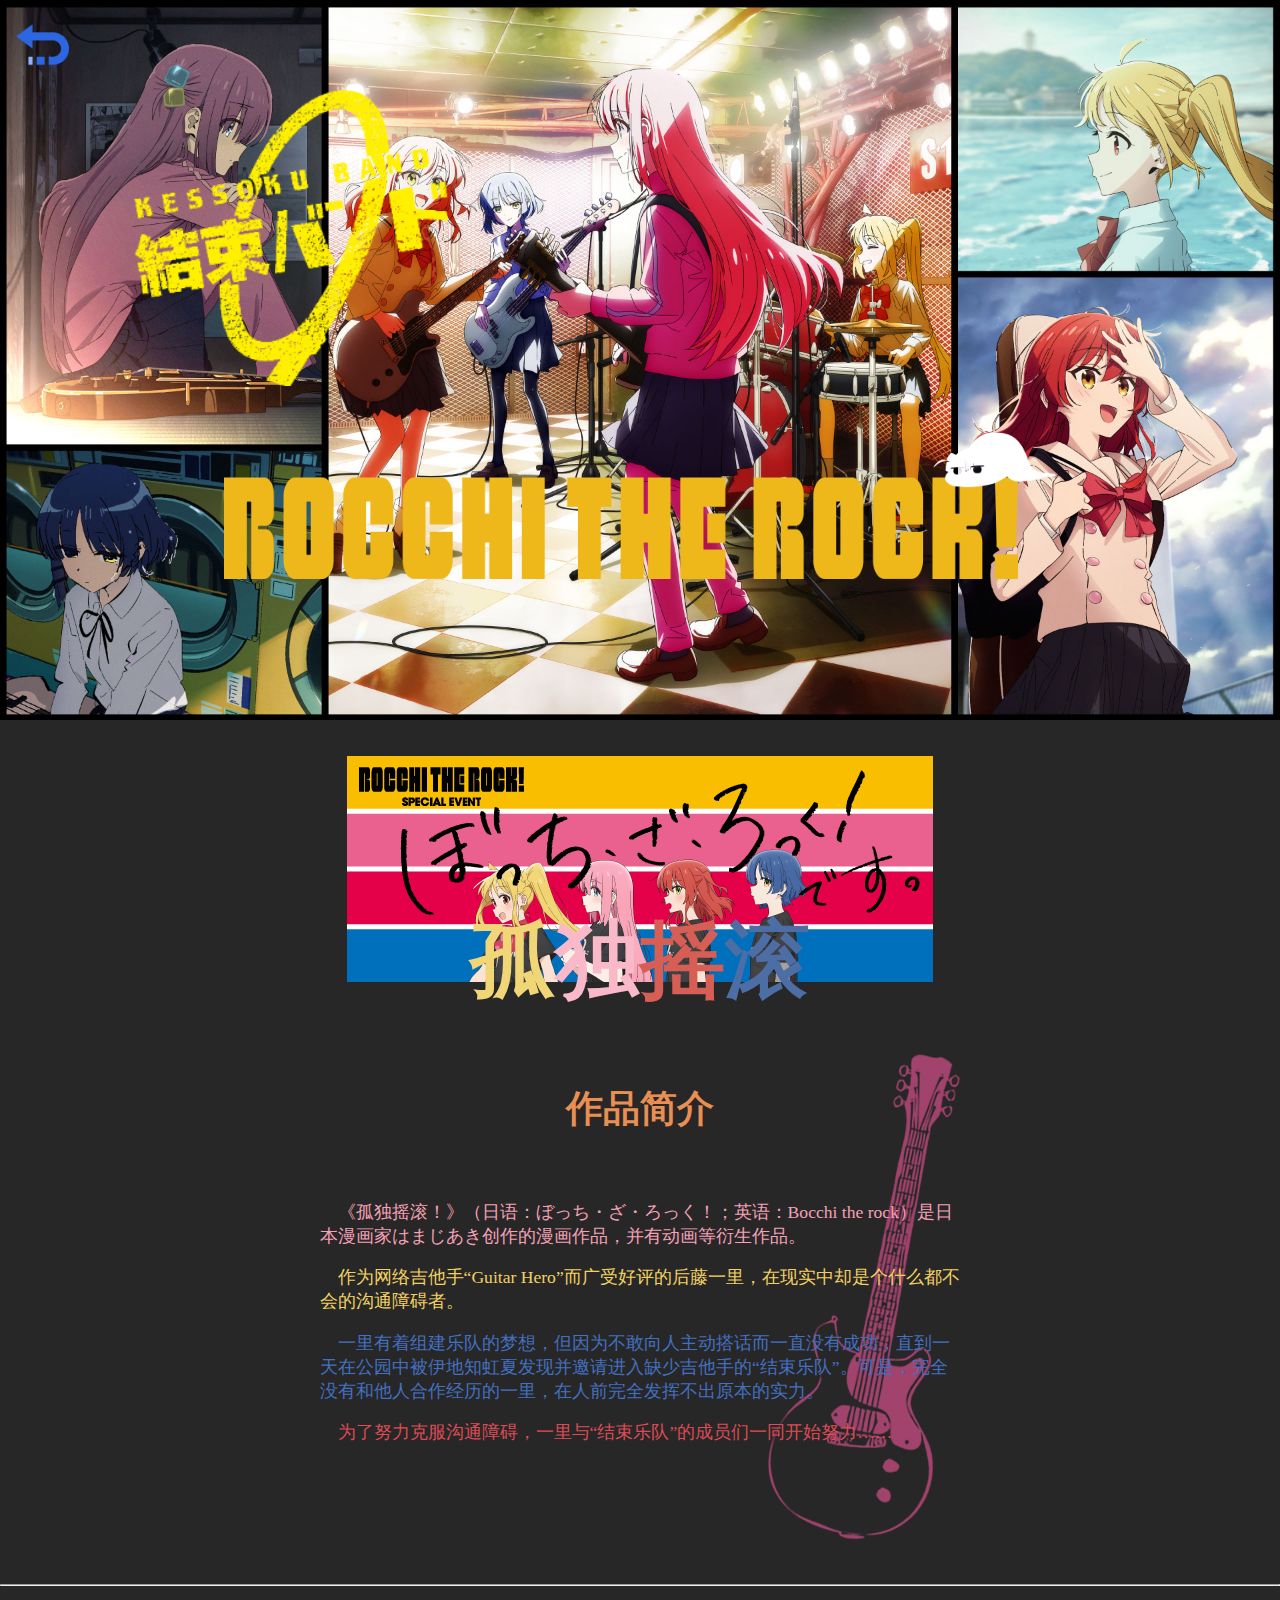
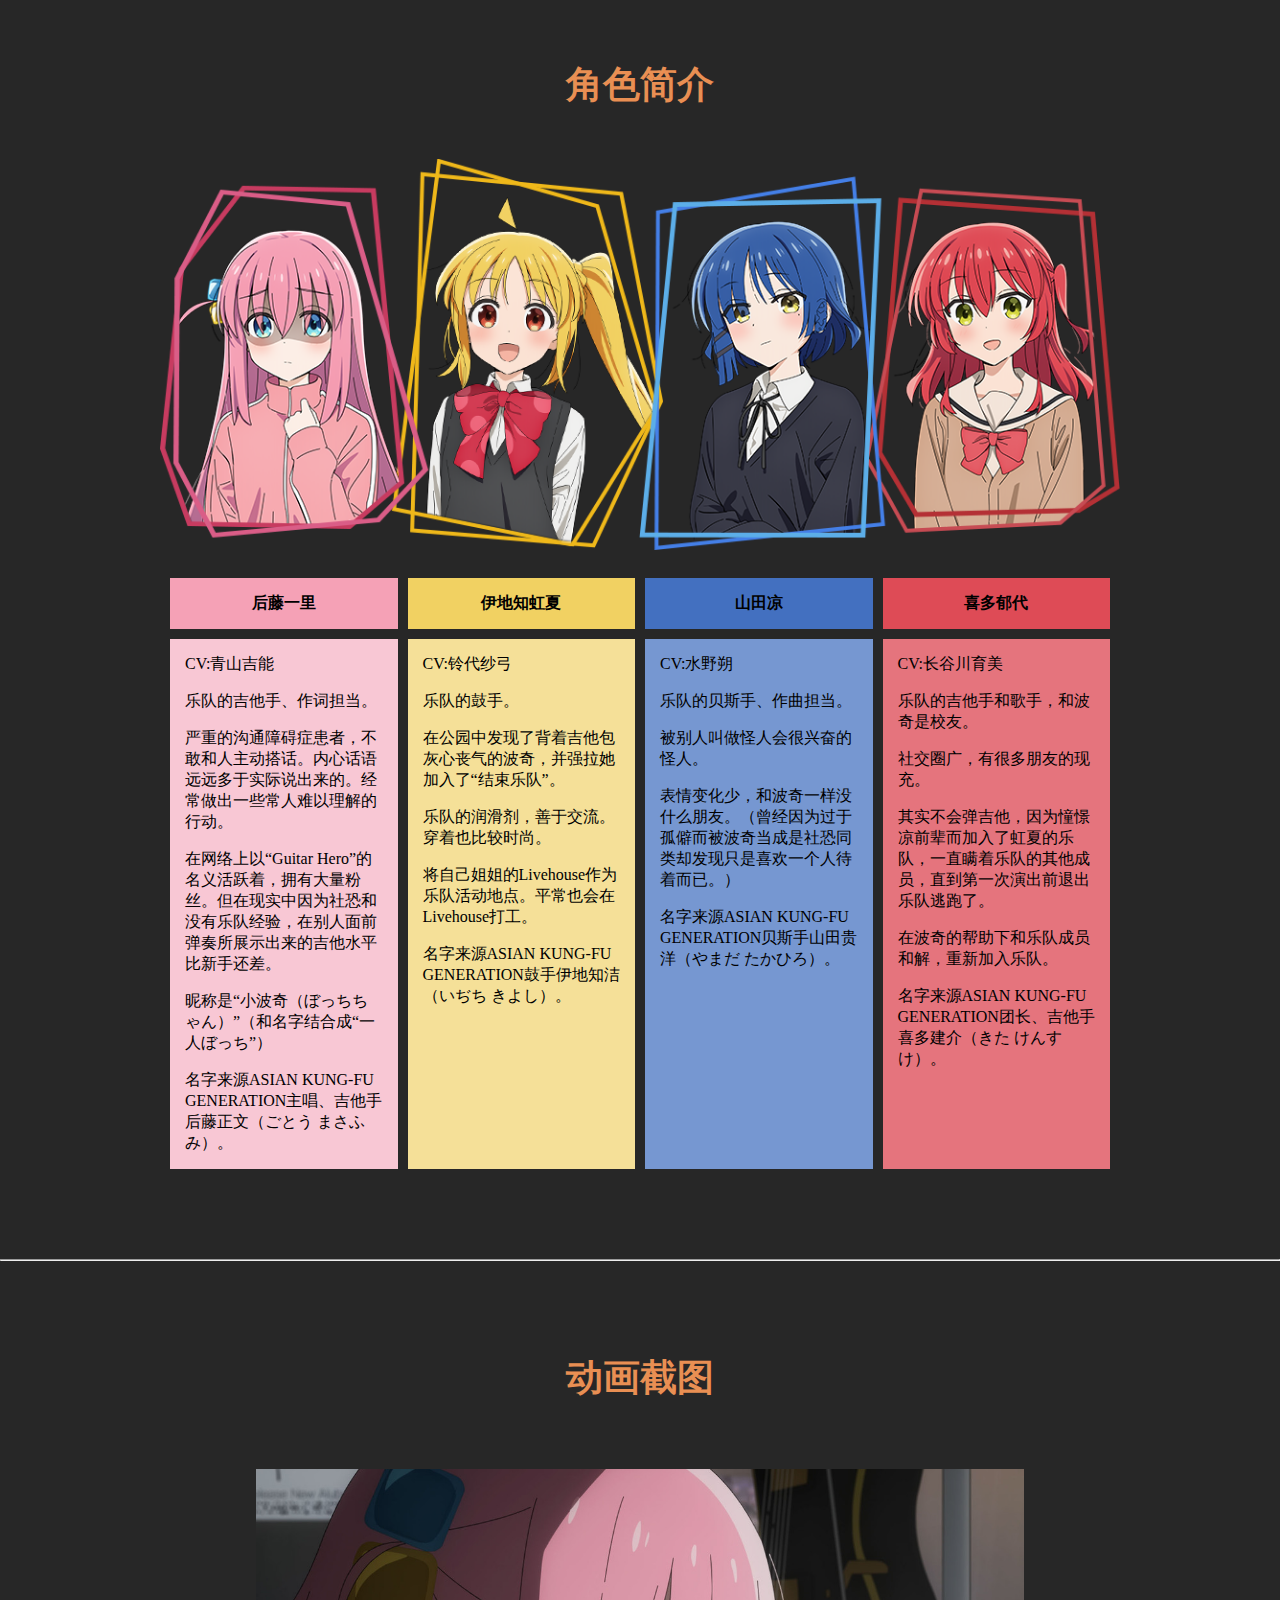
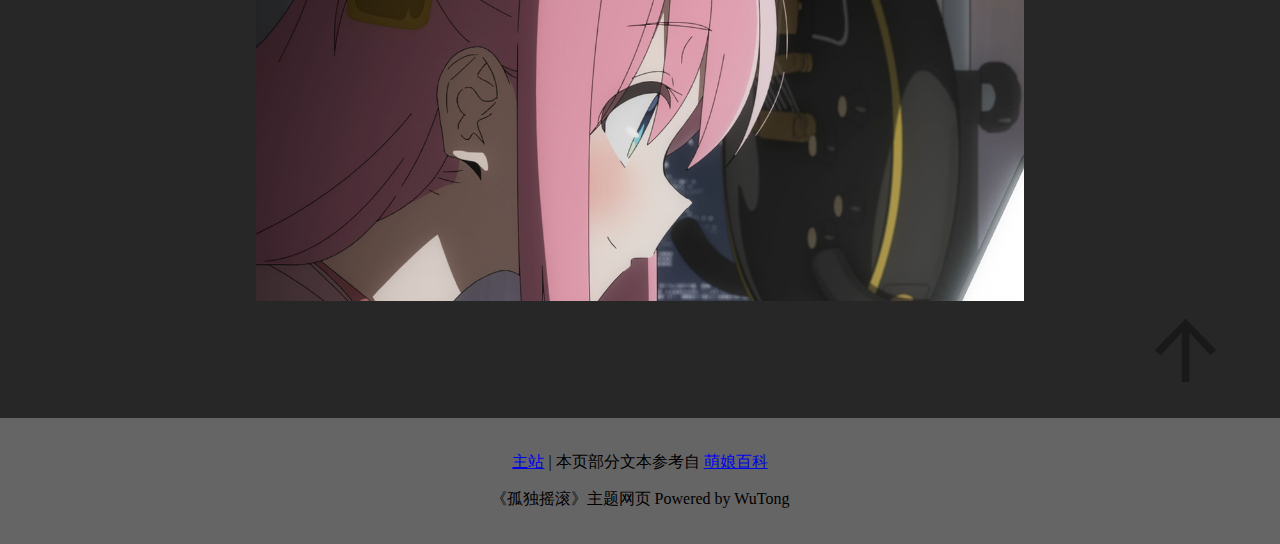
<file: Bocchi_the_Rock/index.html>
<html>
<head>
	<meta http-equiv="Content-Type" content="text/html; charset=utf-8" />
	<title>孤独摇滚 | 無同</title>
	<link rel="icon" href="img\icon\favicon.jpg">
	<link rel="shortcut icon" href="img\icon\favicon.jpg">
	
	<style>
		body {
			margin: 0;
			padding: 0;
		}
	</style>
</head>
	
<body bgcolor="#272727">
	
<!--顶部-->
	<div align="center" style="position: relative;">
		
		<div align="right" style="position: absolute; width: 35%; height: 60%" >
			<br><br><br><br><br>
			<img width="70%" src="img/jsyd.png"/>
		</div>
		<div align="center" style="position: absolute;width: 100%;height: 60%">
			<div style="width: 100%; height: 100%">&nbsp;</div>
			<img width="65%" src="img/tt.png"/>
		</div>

		<div align="right" style="position: absolute;width: 100%">
			<iframe frameborder="no" border="0" marginwidth="0" marginheight="0" width=330 height=110 src="https://music.163.com/outchain/player?type=0&id=8714782008&auto=1&height=90"></iframe>
		</div>
		<div id="back" align="left" style="position: absolute;">
			<br>&nbsp;&nbsp;&nbsp;&nbsp;<a href="javascript:history.back(-1)"  title="返回上一页"><img style="width: 10%" src="img/icon/backblue.png"></a>
		</div>
		
		<img width="100%" src="img/bg-main.jpg"/>
	</div>
		
<!--中-->
		<br><br>
		<div align="center">
			<div style="position: relative;">
				
			  <div style="position: absolute; width: 100%; height: 100%" align="center">
				  <br><br><br><br><br>
				    <div style="width: 40%">
						<h1 style="font-size: 85" align="center"><a style="color: #F1D678">孤</a><a style="color: #FAB9C9">独</a><a style="color: #D75E55">摇</a><a style="color: #4D6DA5">滚</a></h1></div>
			  </div>
				<img src="img/bjx.png"/>
			</div>
		</div>
		
<!--简介-->
		
		<div align="center">
			<br><br><br><br>
			<div style="position: relative;">
				
				
			<div style="position: absolute;">
				
				<div align="center" style="width: 50%">	
				<h2 style="font-size:230%; color: #E98F53">作品简介</h2><br>
				<p align="left" style="font-size:110%; color: #F5A1B6">&nbsp;&nbsp;&nbsp;&nbsp;《孤独摇滚！》（日语：ぼっち・ざ・ろっく！；英语：Bocchi the rock）是日本漫画家はまじあき创作的漫画作品，并有动画等衍生作品。</p>
				<p align="left" style="font-size:110%; color: #F1D162">&nbsp;&nbsp;&nbsp;&nbsp;作为网络吉他手“Guitar Hero”而广受好评的后藤一里，在现实中却是个什么都不会的沟通障碍者。</p>
				<p align="left" style="font-size:110%; color: #4370C0">&nbsp;&nbsp;&nbsp;&nbsp;一里有着组建乐队的梦想，但因为不敢向人主动搭话而一直没有成功，直到一天在公园中被伊地知虹夏发现并邀请进入缺少吉他手的“结束乐队”。可是，完全没有和他人合作经历的一里，在人前完全发挥不出原本的实力。</p>
				<p align="left" style="font-size:110%; color: #DE4B56">&nbsp;&nbsp;&nbsp;&nbsp;为了努力克服沟通障碍，一里与“结束乐队”的成员们一同开始努力……</p>
				</div>
				
			</div>
				
				<div style="width: 50%" align="right"><img style="width: 30%" src="img/jita.png"></div>
				
				
			</div>
			
		</div>
		<br><br><hr>
<!--详情-->
		<br><br>
		<h2 style="font-size:230%; color: #E98F53" align="center">角色简介</h2><br>
	<div align="center">
		<img style="width: 75%;" src="img/zhujue.png"/><br><br>
		
		<table width="75%" border="0" cellspacing="10" cellpadding="15">
  	<tbody>
    <tr>
      <th scope="col" style="width: 25%; background: #F5A1B6">后藤一里</th>
      <th scope="col" style="width: 25%; background: #F1D162">伊地知虹夏</th>
      <th scope="col" style="width: 25%; background: #4370C0">山田凉</th>
      <th scope="col" style="width: 25%; background: #DE4B56">喜多郁代</th>
    </tr>
    <tr>
      <td valign="top" style="background: #F8C7D4"><p>CV:青山吉能</p><p>乐队的吉他手、作词担当。</p><p>严重的沟通障碍症患者，不敢和人主动搭话。内心话语远远多于实际说出来的。经常做出一些常人难以理解的行动。</p><p>在网络上以“Guitar Hero”的名义活跃着，拥有大量粉丝。但在现实中因为社恐和没有乐队经验，在别人面前弹奏所展示出来的吉他水平比新手还差。</p><p>昵称是“小波奇（ぼっちちゃん）”（和名字结合成“一人ぼっち”）</p><p>名字来源ASIAN KUNG-FU GENERATION主唱、吉他手后藤正文（ごとう まさふみ）。</p></td>
      <td valign="top" style="background: #F5E098"><p>CV:铃代纱弓</p><p>乐队的鼓手。</p><p>在公园中发现了背着吉他包灰心丧气的波奇，并强拉她加入了“结束乐队”。</p><p>乐队的润滑剂，善于交流。穿着也比较时尚。</p><p>将自己姐姐的Livehouse作为乐队活动地点。平常也会在Livehouse打工。</p><p>名字来源ASIAN KUNG-FU GENERATION鼓手伊地知洁（いぢち きよし）。</p></td>
      <td valign="top" style="background: #7697D1"><p>CV:水野朔</p><p>乐队的贝斯手、作曲担当。</p><p>被别人叫做怪人会很兴奋的怪人。</p><p>表情变化少，和波奇一样没什么朋友。（曾经因为过于孤僻而被波奇当成是社恐同类却发现只是喜欢一个人待着而已。）</p><p>名字来源ASIAN KUNG-FU GENERATION贝斯手山田贵洋（やまだ たかひろ）。</p></td>
      <td valign="top" style="background: #E5747D"><p>CV:长谷川育美</p><p>乐队的吉他手和歌手，和波奇是校友。</p><p>社交圈广，有很多朋友的现充。</p><p>其实不会弹吉他，因为憧憬凉前辈而加入了虹夏的乐队，一直瞒着乐队的其他成员，直到第一次演出前退出乐队逃跑了。</p><p>在波奇的帮助下和乐队成员和解，重新加入乐队。</p><p>名字来源ASIAN KUNG-FU GENERATION团长、吉他手喜多建介（きた けんすけ）。</p></td>
    </tr>
  	</tbody>
	</table><br><br><br><br>
	
	</div>
	
	<hr><br><br><br>
		
	<div align="center">
		
		<h2 style="font-size:230%; color: #E98F53" align="center">动画截图</h2><br><br>
		
	<img id="img" src="img/banner/10001.jpg" width="60%">
 
    <script>
        // 修改图片src属性
        var number = 1;
        function fun(){
            number ++ ;
            // 判断number是否大于9
            if(number > 9){
                number = 1;
            }
            // 获取img对象
            var img = document.getElementById("img");
            img.src = "img/banner/1000"+number+".jpg";
        }
 
        // 2.定义定时器
        setInterval(fun,3000);
    </script>
		
	</div><br>
	
	<div align="right" style="width: 95%">
	<a href="#back" title="回到顶部"><img style="width:5%" src="img/icon/top.png"></a>
	</div>
	
	
	<br><br>
	
	
	<div  align="center" style="width: 100%; background: rgba(161,161,161,0.51)">
		
		<br><p><a href="https://bestwutong.github.io/" target="_blank">主站</a> | 本页部分文本参考自 <a href="https://mobile.moegirl.org.cn/index.php?title=%E5%AD%A4%E7%8B%AC%E6%91%87%E6%BB%9A%EF%BC%81&oldid=7039614" target="_blank">萌娘百科</a></p>
		<p>《孤独摇滚》主题网页 Powered by WuTong</p><br>
		
	</div>
	
	
	
	</body>

</html>
</file>
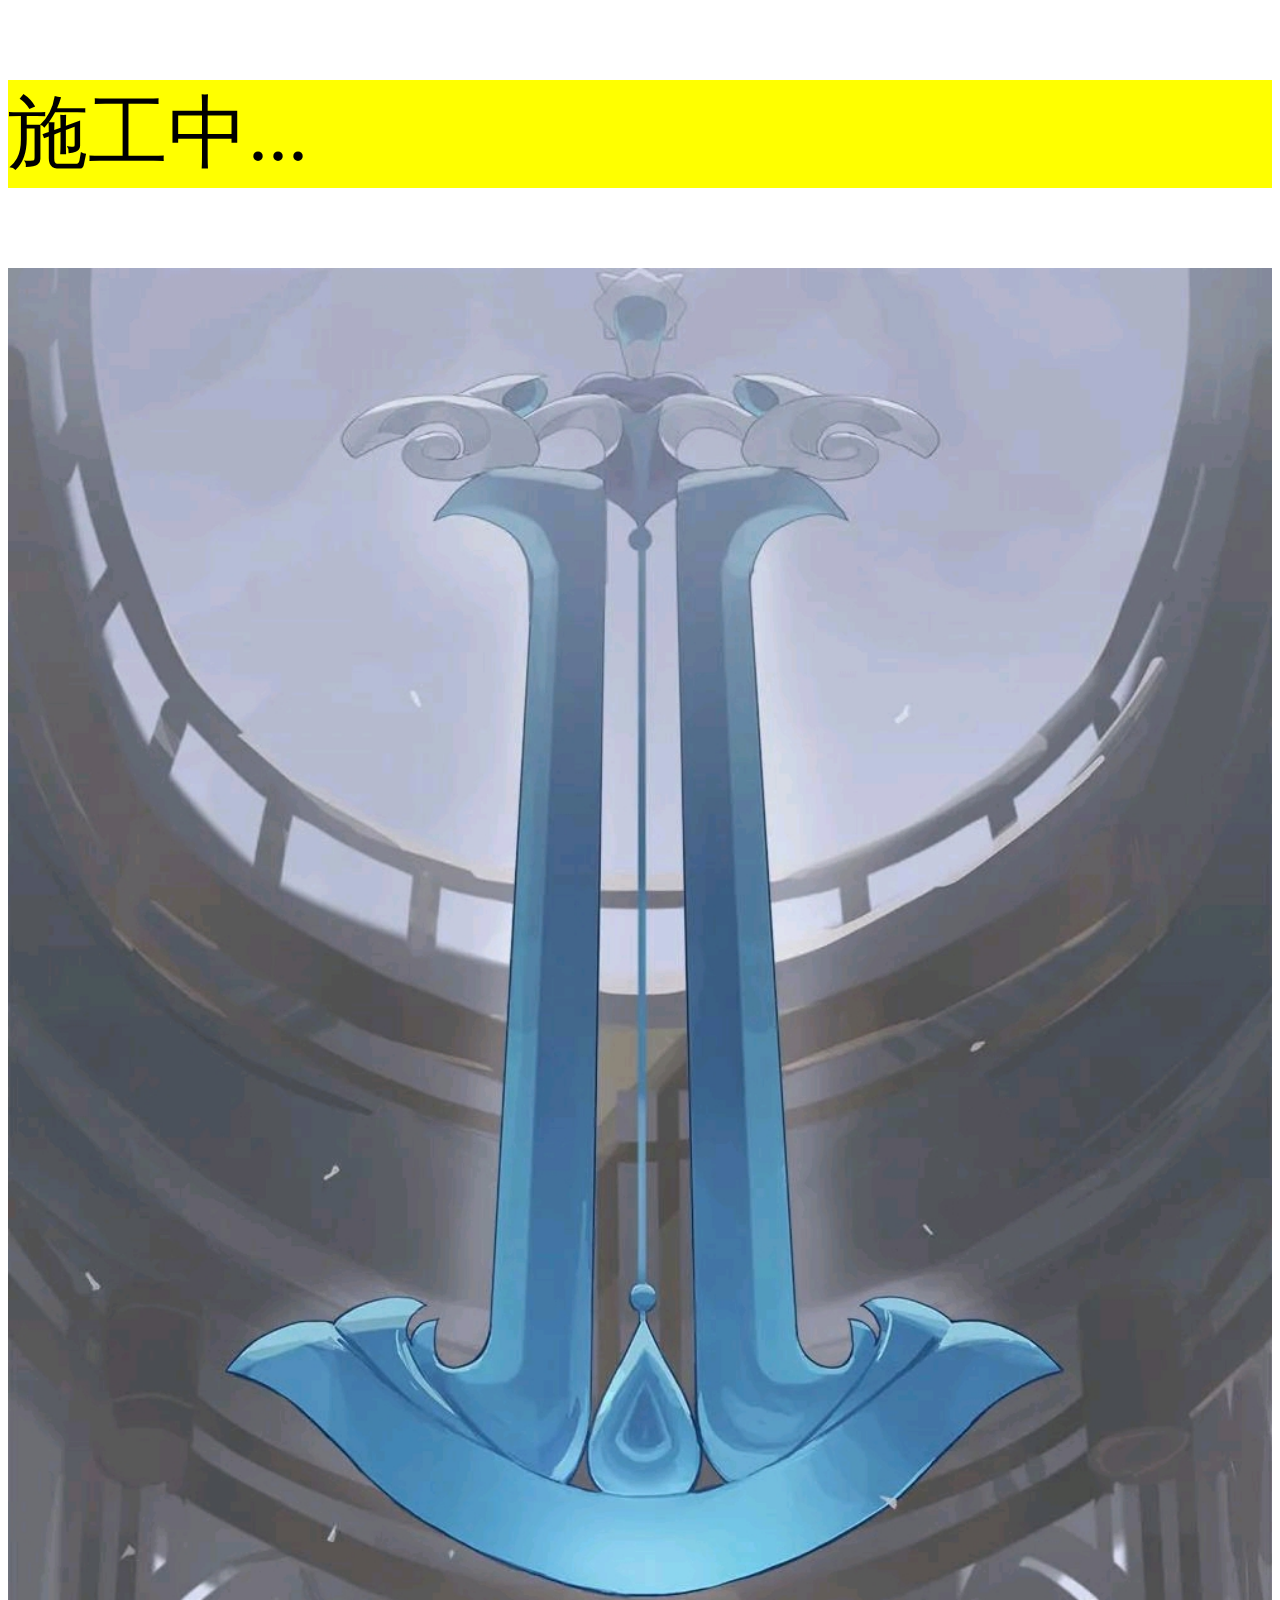
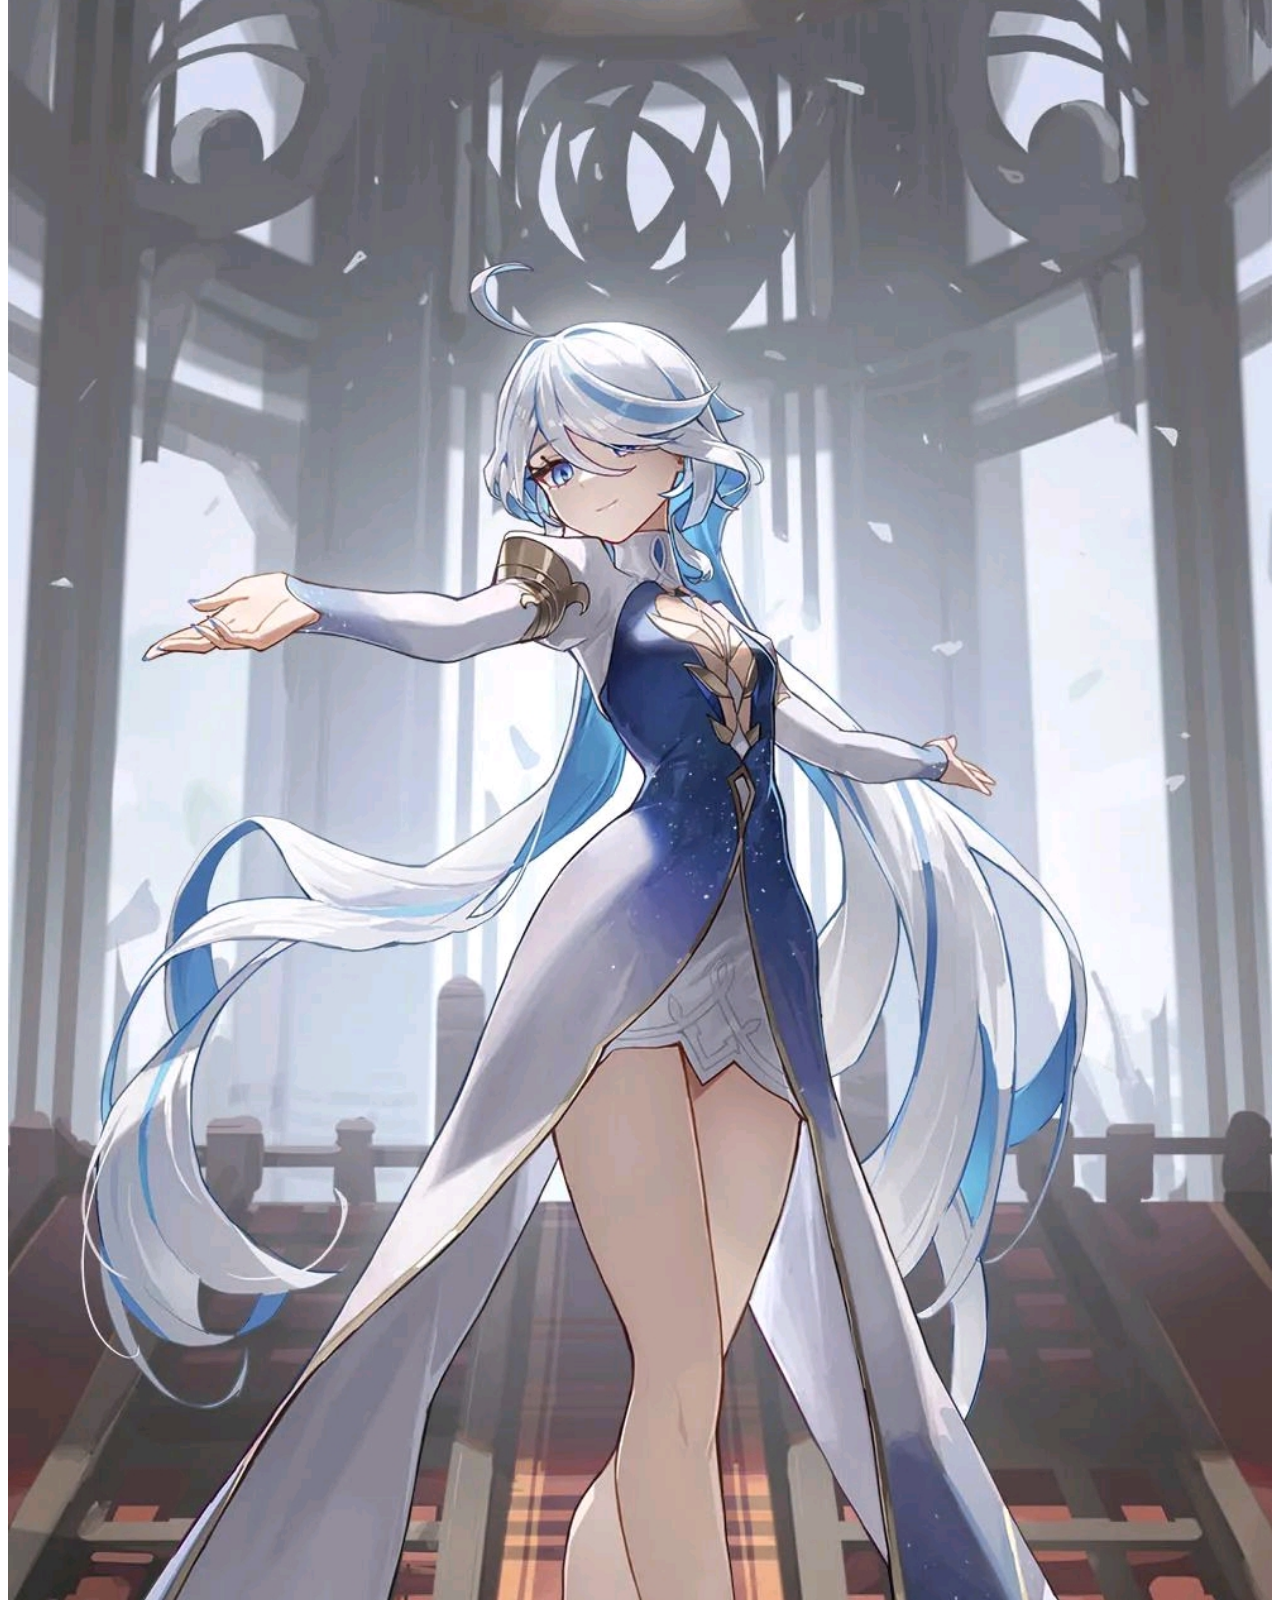
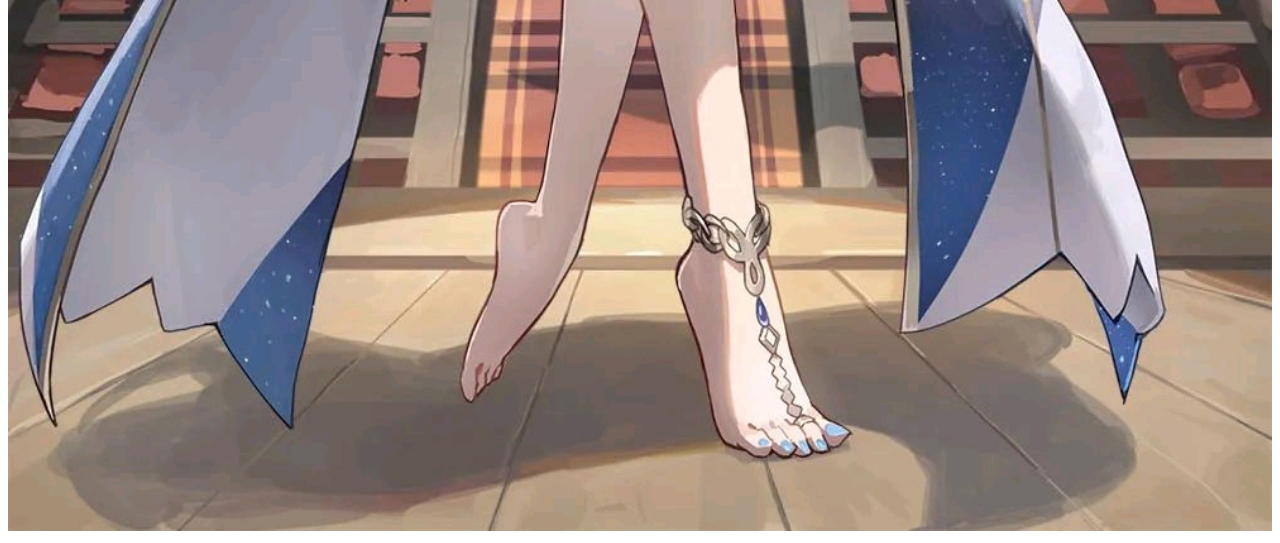
<file: FURINA/index.html>
<!DOCTYPE html>
<html>
  <head>
    <meta http-equiv="Content-Type" content="text/html; charset=utf-8" />
    <title>FURINA</title>
  </head>
  <body>
    <div>
		<p style="font-size: 5em; background-color: yellow;">施工中...</p>
		<img width="100%" src="bg.jpg" />
    </div>
  </body>
</html>
</file>
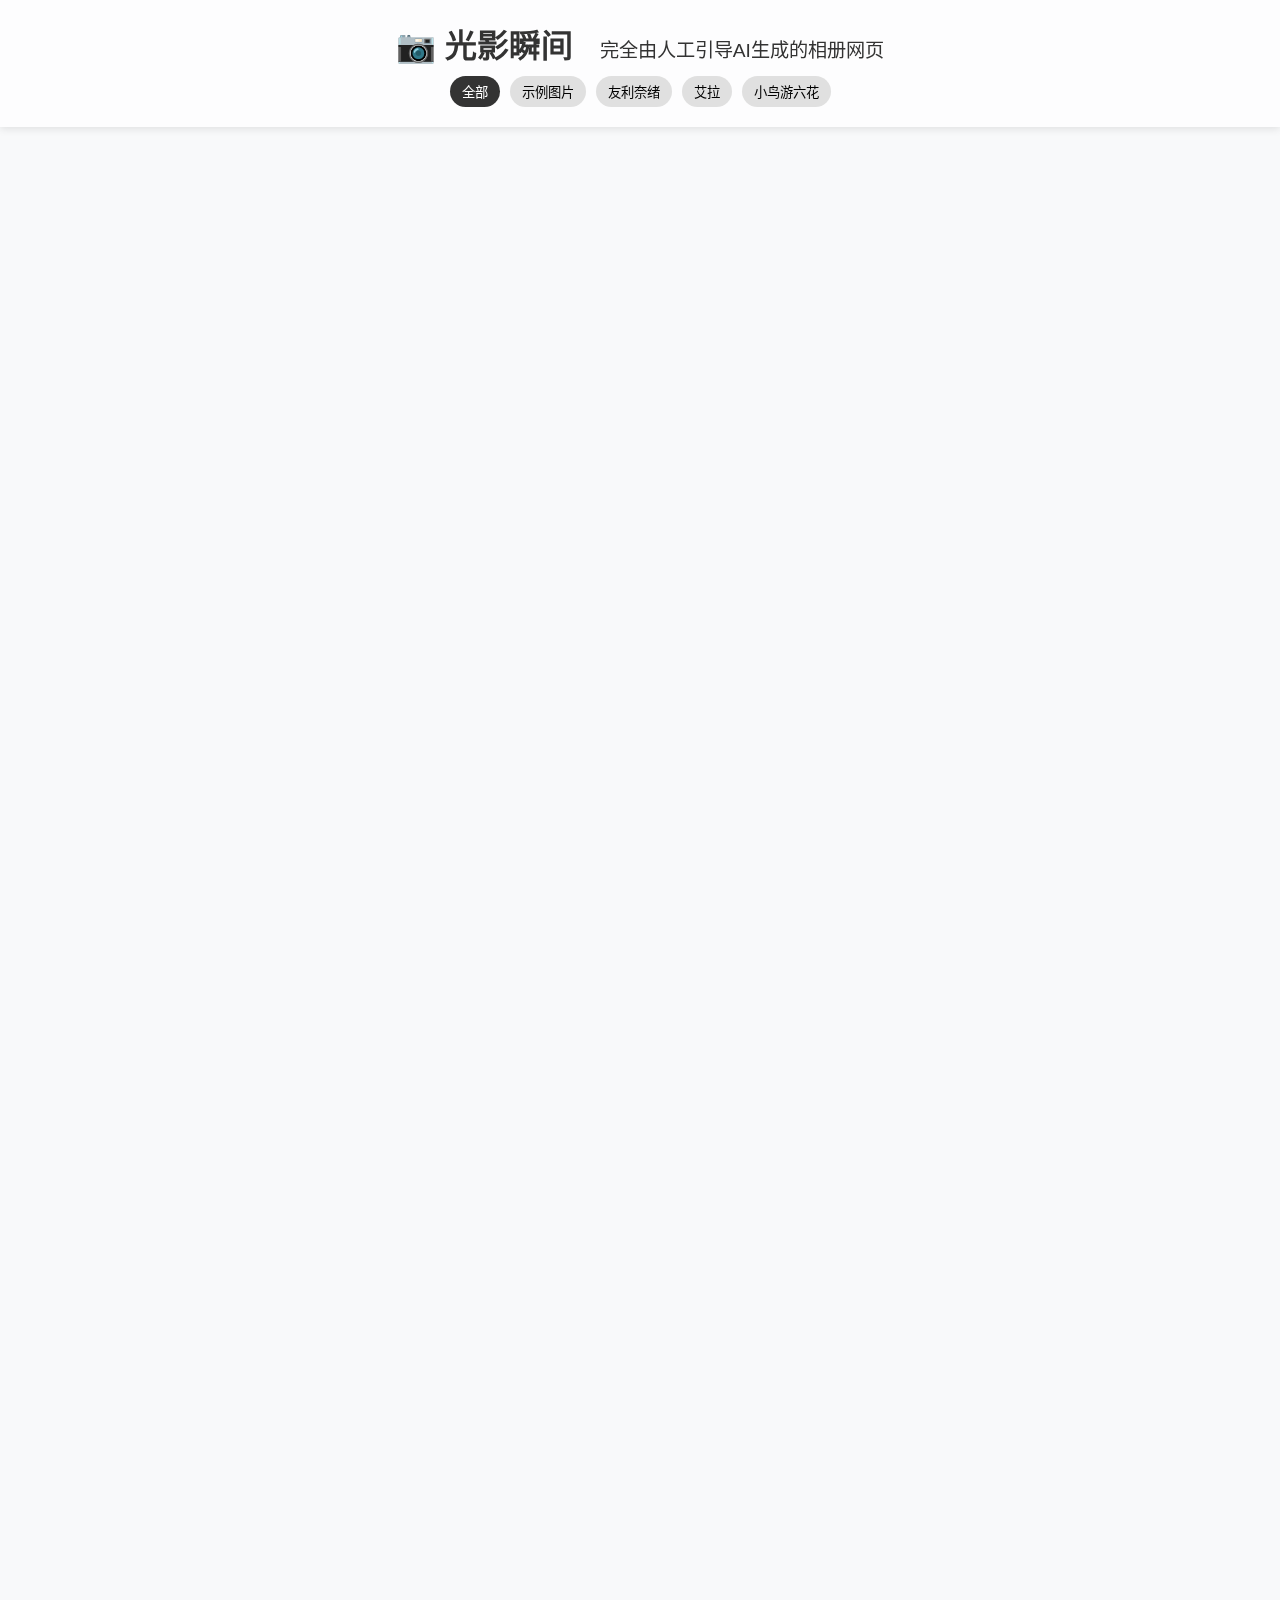
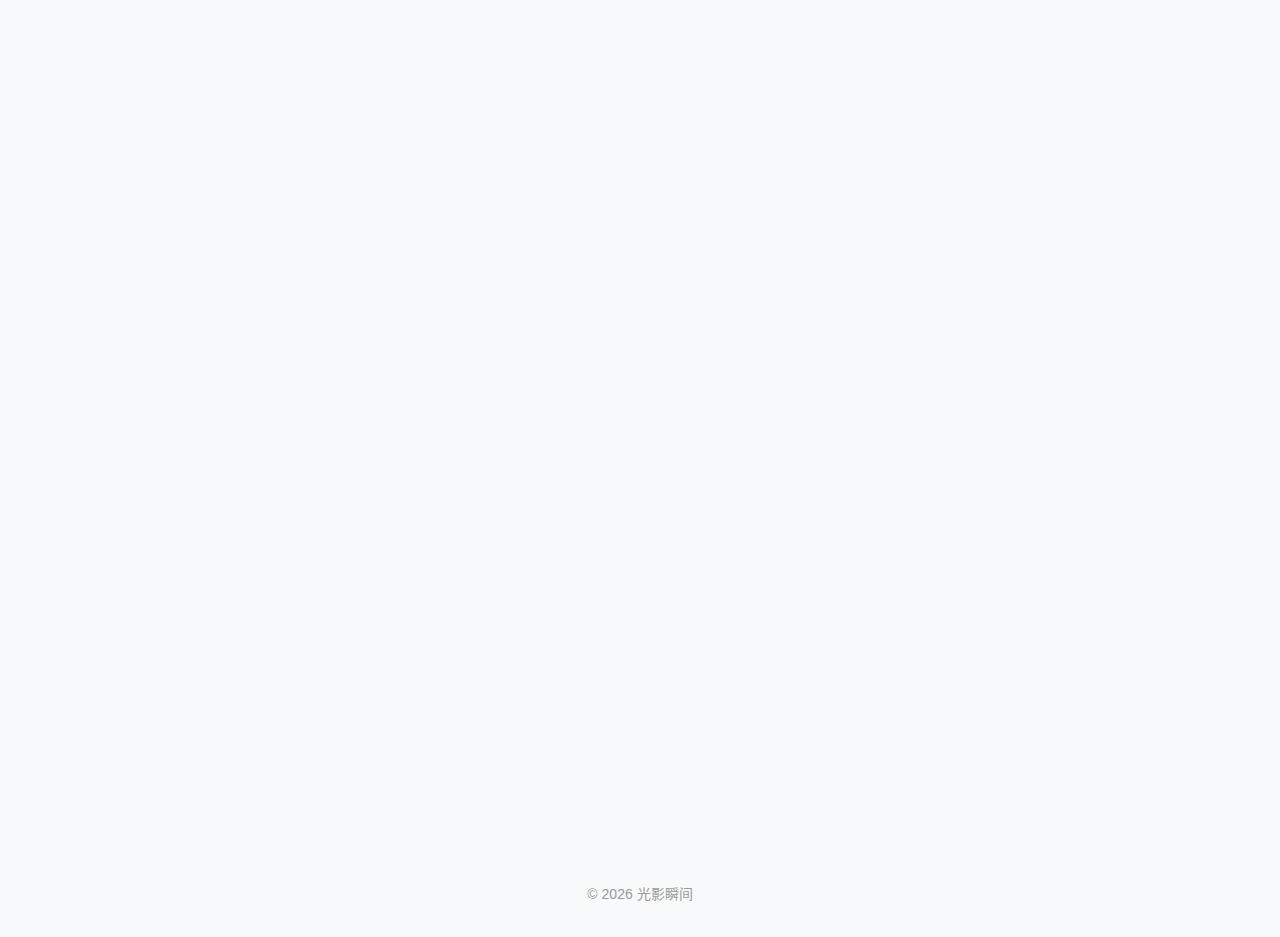
<file: gallery/index.html>
<!DOCTYPE html>
<html lang="zh-CN">
<head>
  <meta charset="UTF-8">
  <meta name="viewport" content="width=device-width, initial-scale=1">
  <title>光影瞬间</title>
  <link rel="stylesheet" href="style.css">
</head>
<body>
  <header>
    <h1>📷 光影瞬间&nbsp;&nbsp;&nbsp;<small style="font-size: 0.6em; font-weight: normal;">完全由人工引导AI生成的相册网页</small></h1>
    <nav id="keyword-nav"></nav>
  </header>

  <main id="gallery" class="fade-in"></main>

  <footer>
    <p>© <span id="year"></span> 光影瞬间</p>
    <script>
      document.getElementById('year').textContent = new Date().getFullYear();
    </script>
  </footer>

  <script src="data.js"></script>
  <script src="script.js"></script>
</body>
</html>
</file>
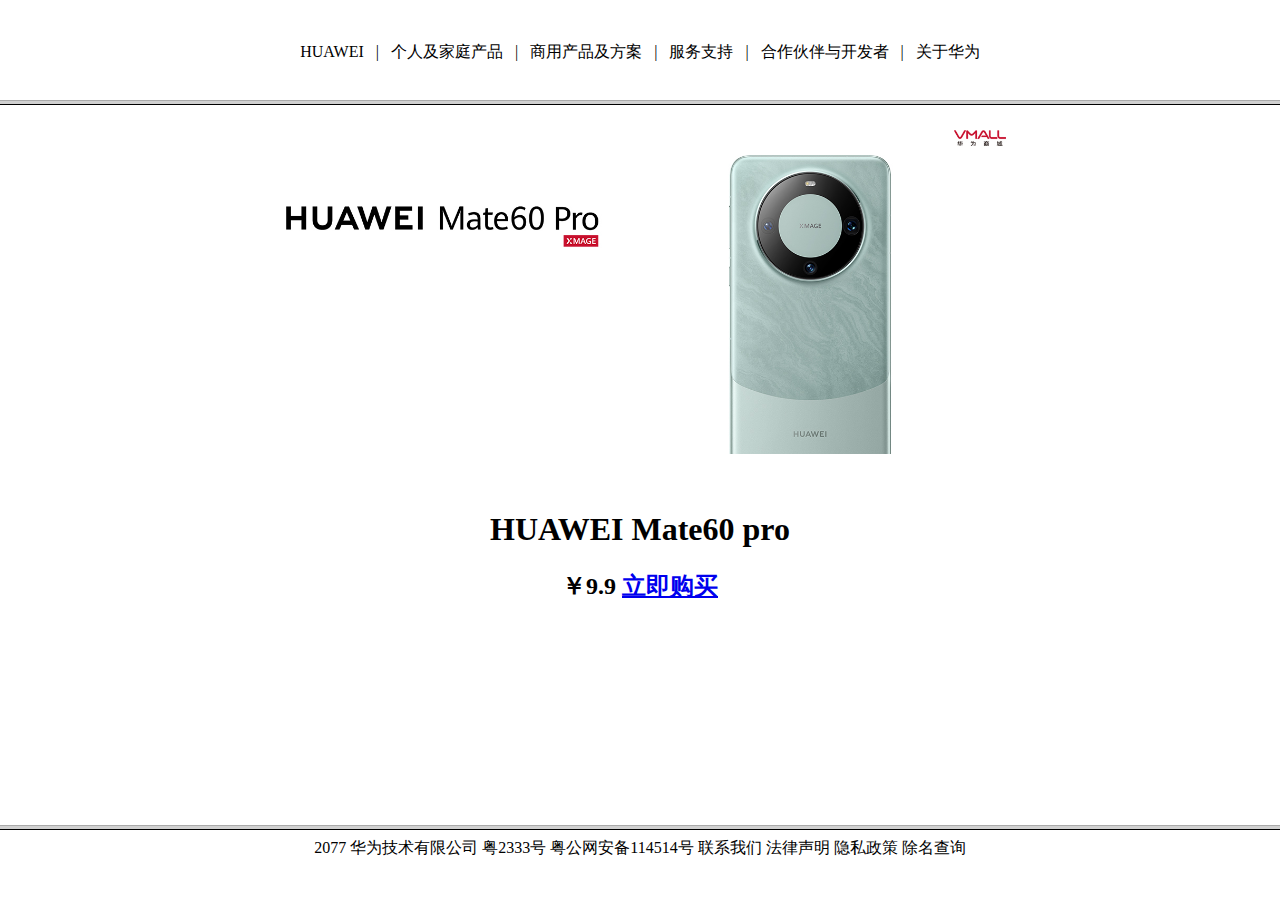
<file: huawei/index.html>
<html>
<head>
<meta http-equiv="Content-Type" content="text/html; charset=utf-8" />
<title>HUAWEI (伪)官网</title>
</head>

<frameset border="5" rows="100,*,70">
<frame src="top.html" name="top" >
<frame src="middle.html" name="middle" >
<frame src="bottom.html" name="bottom" >
</frameset><noframes></noframes>

</html>
</file>
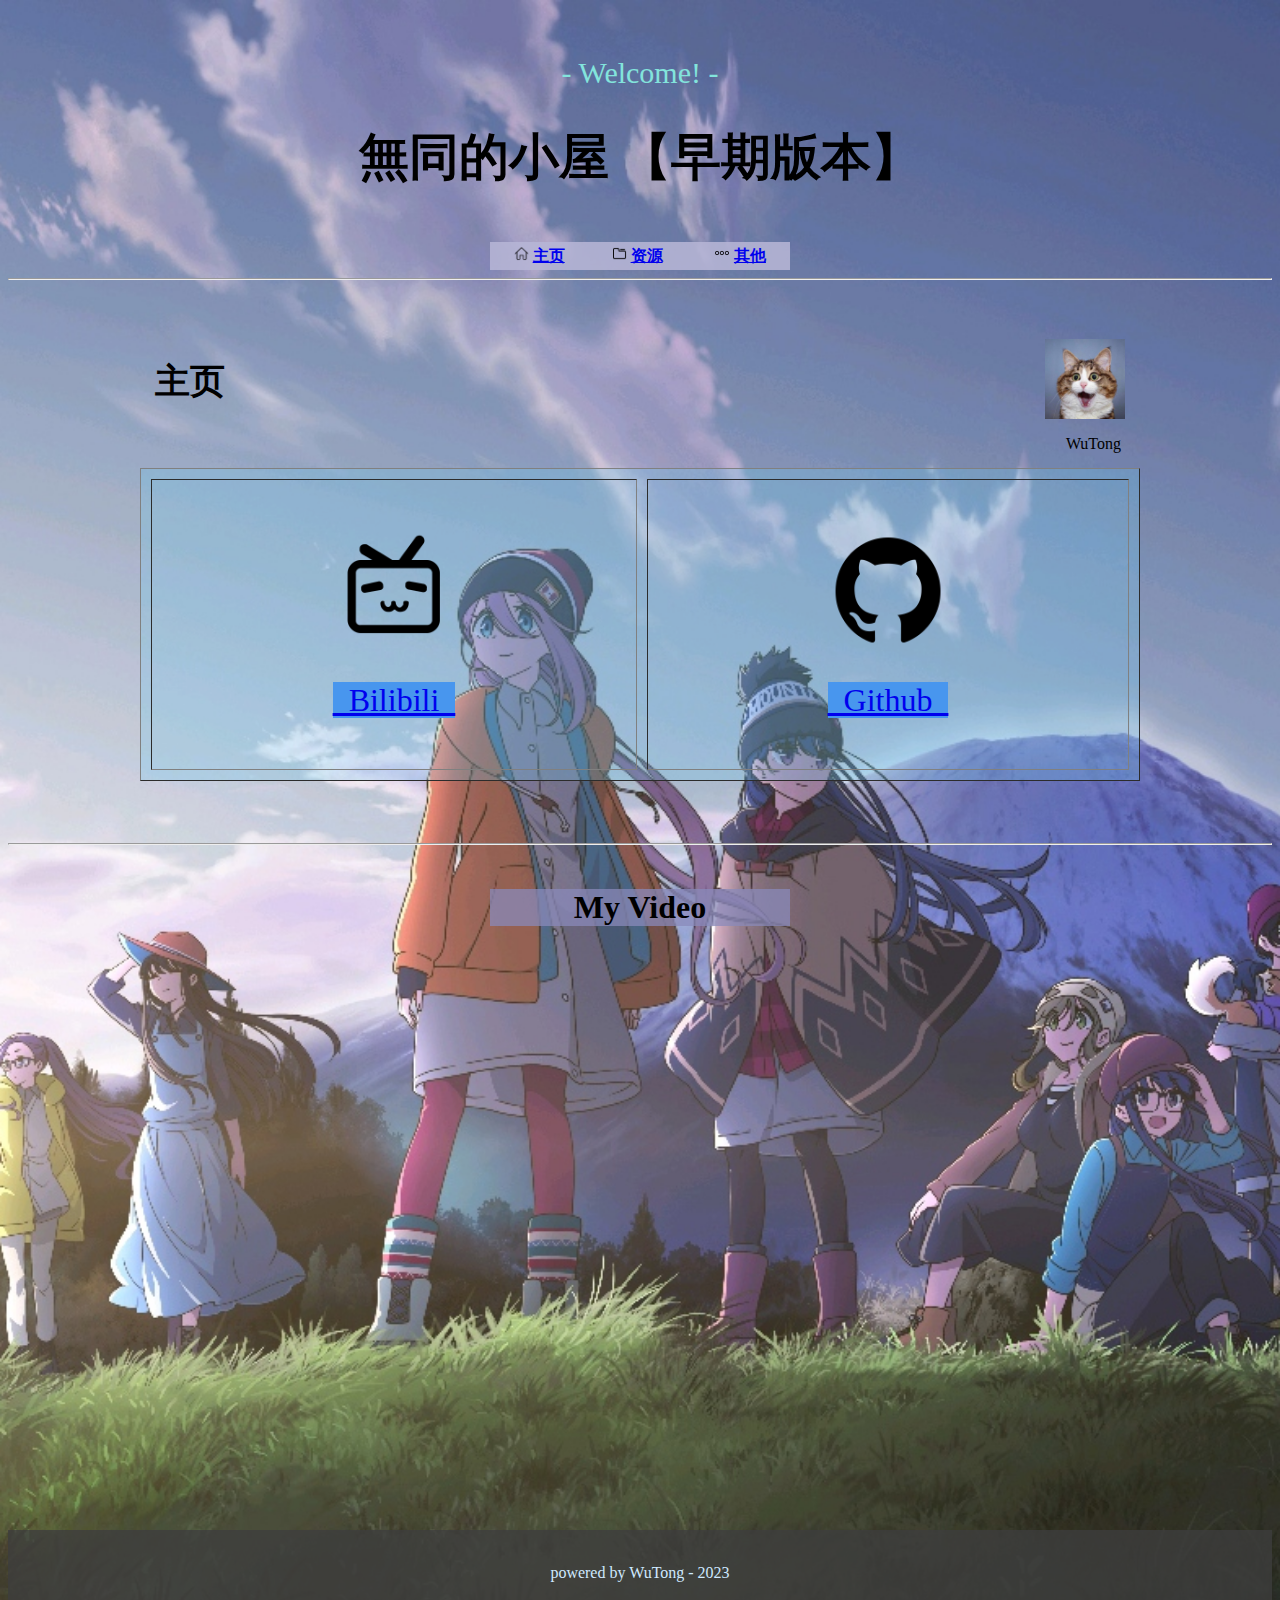
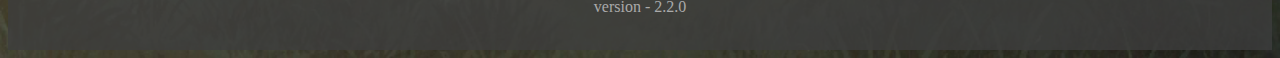
<file: wutong_early_version/index.html>
<html>
<head>
	<title>早期版本 | 無同的小屋</title>
	<link rel="icon" href="images\icon\favicon.png">
	<link rel="shortcut icon" href="images\icon\favicon.png">
	<style>
		body{
			background-image: url(images/bg-main.jpg);
			background-repeat: no-repeat;
			background-position: center center;
			background-size: cover;
			min-height: 100vh;
		}
	</style>
</head>

<body>
<br/>
	<div>
	<p style="font-size:30px;color:#83E4DC" align="center">- Welcome! -</p>
	<h1 style="font-size:50px" align="center"> <strong><a>無同的小屋 【早期版本】</a></strong></h1>
	</div>
<br/>
<!--导航栏-->
	<div>
	  <table width="300" border="0" align="center" style="background:rgba(183,181,214,0.87)">
	    <tbody>
	      <tr>
	        <td align="center"><img height="15" src="images\icon\icon-home.png"/>
				<strong><a href="index.html">主页</a></strong></td>
	        <td align="center"><img height="15" src="images\icon\icon-resources.png"/>
				<strong><a href="http://tskx233.ysepan.com/">资源</a><a>&nbsp;</a></strong></td>
	        <td align="center"><img height="16" src="images\icon\icon-others.png"/>
				<strong><a href="others.html">其他</a></strong></td>
          </tr>
        </tbody>
      </table>
	</div>
<hr />
	<br/>
	<br/>
<!--标题-->
	<table align="center" width="1000" border="0" cellspacing="5" cellpadding="10">
  <tbody>
	<tr>
      <th><h2 align="left" style="font-size:35">主页</h2></th>
		<td align="right">
			<img height="80" src="images\avatar.jpg"/>
			<p>WuTong&nbsp;</p>
		</td>
	</tr>
  </tbody>
</table>
<!--内容-->
	<div>
	<table  align="center" width="1000" border="1" cellspacing="10" cellpadding="50" style="background-color: rgba(112,204,244,0.26)">
  <tbody>
    <tr>
      <td align="center"><img src="images\icon\icon-bilibili.png" width="120" />
	    <p style="font-size: 32"><a href="https://space.bilibili.com/455132235" style="background: #4896EE">&nbsp;&nbsp;Bilibili&nbsp;&nbsp;</a></p>
		</td>
      <td align="center"><img src="images\icon\icon-github.png" width="120" />
	    <p style="font-size: 32"><a href="https://github.com/bestWuTong" style="background: #4896EE">&nbsp;&nbsp;Github&nbsp;&nbsp;</a></p>
		</td>
    </tr>
  </tbody>
</table>
	</div>
	<br><br><br>
	
<!--视频-->
	<hr>
	<br><br>
	<div align="center">
		
		<table width="300" border="0" cellspacing="0" cellpadding="0" align="center" style="background: rgba(137,137,186,0.74)">
  <tbody>
    <tr>
      <th style="font-size: 32">My Video</th>
    </tr>
  </tbody>
</table>

		
	<br>
	<iframe src="https://player.bilibili.com/player.html?aid=484080269&bvid=BV1sT411z7n5&cid=1068926920&page=1" width="975" height="550" scrolling="no" border="0" frameborder="no" framespacing="0" allowfullscreen="true"> </iframe>
	</div>
	<br><br>
	
	
	
	
	
	
<!--底部-->
	<div style="background:rgba(61,61,61,0.78)"><br><p align="center" style="color: #CFE9FF">powered by WuTong - 2023</p><p align="center" style="color: #AAAAAA">version - 2.2.0</p><br>
	</div>
	
	
</body>
</html>
</file>
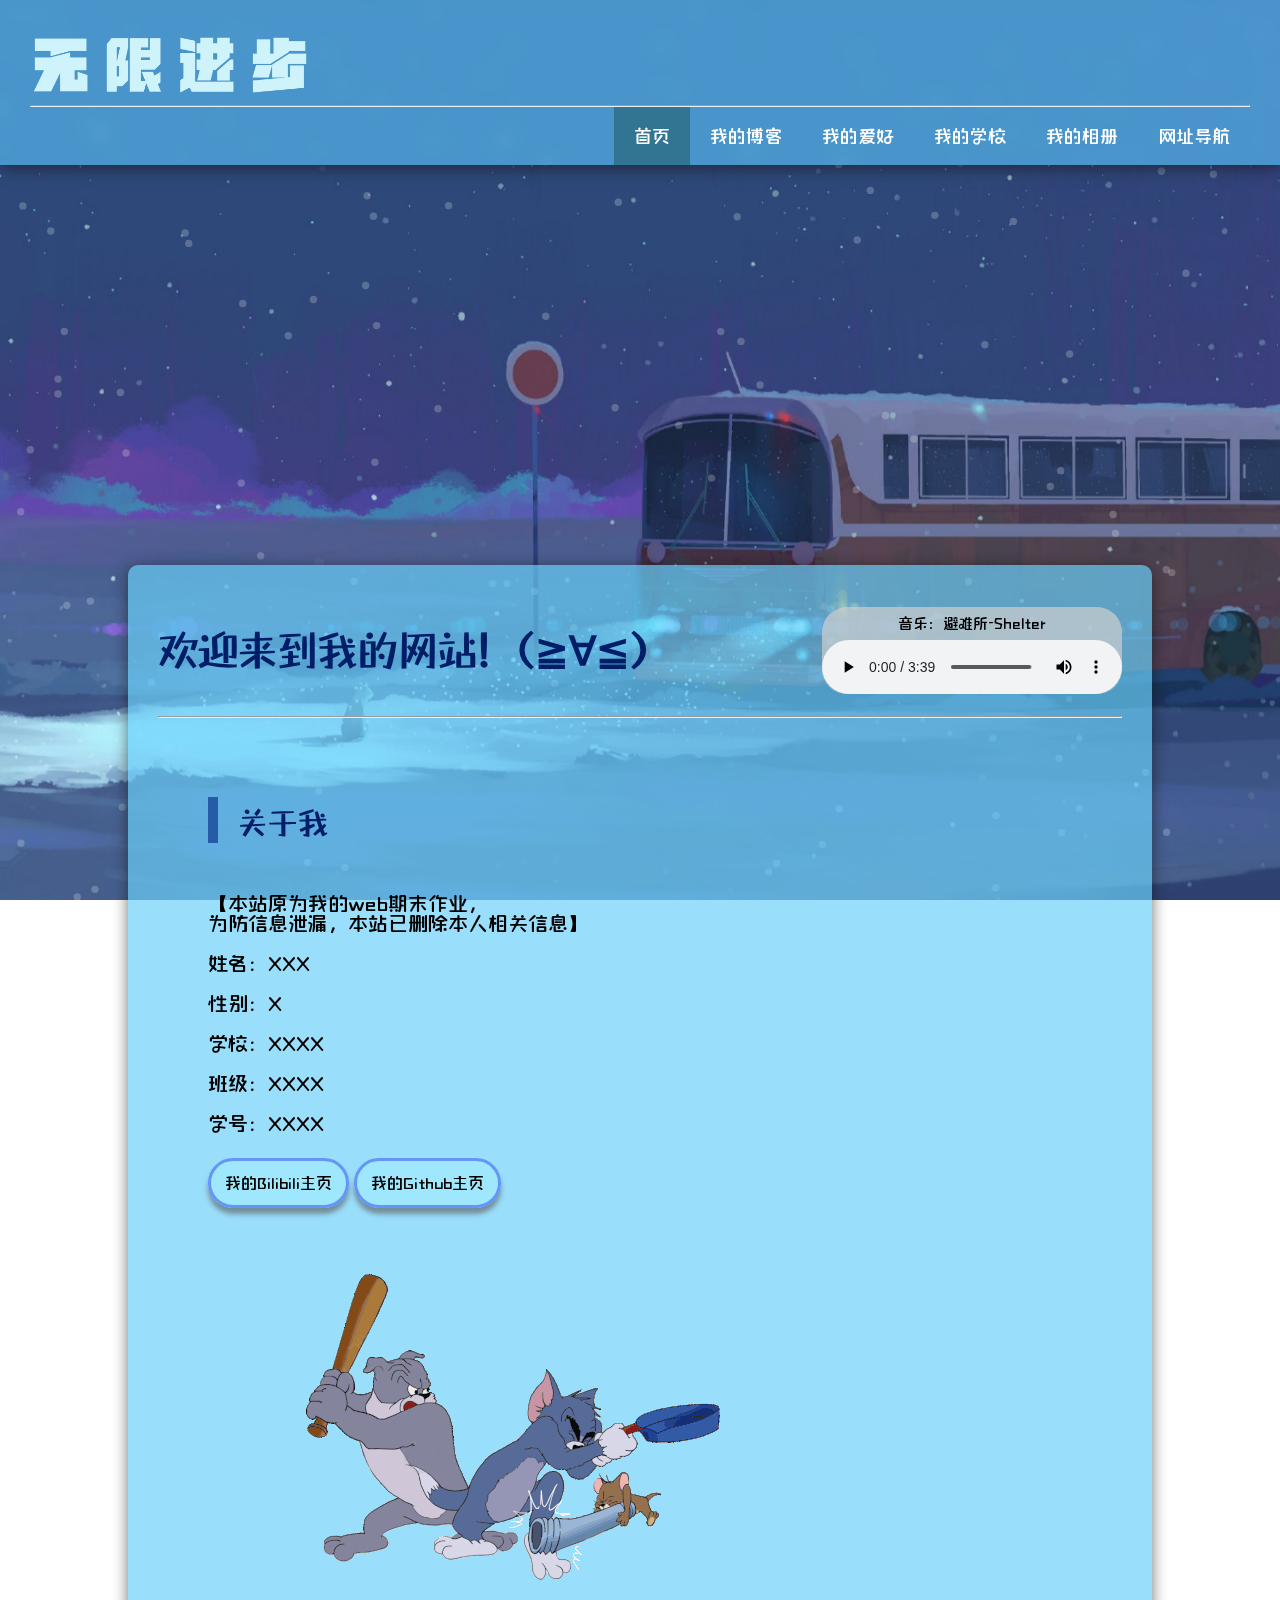
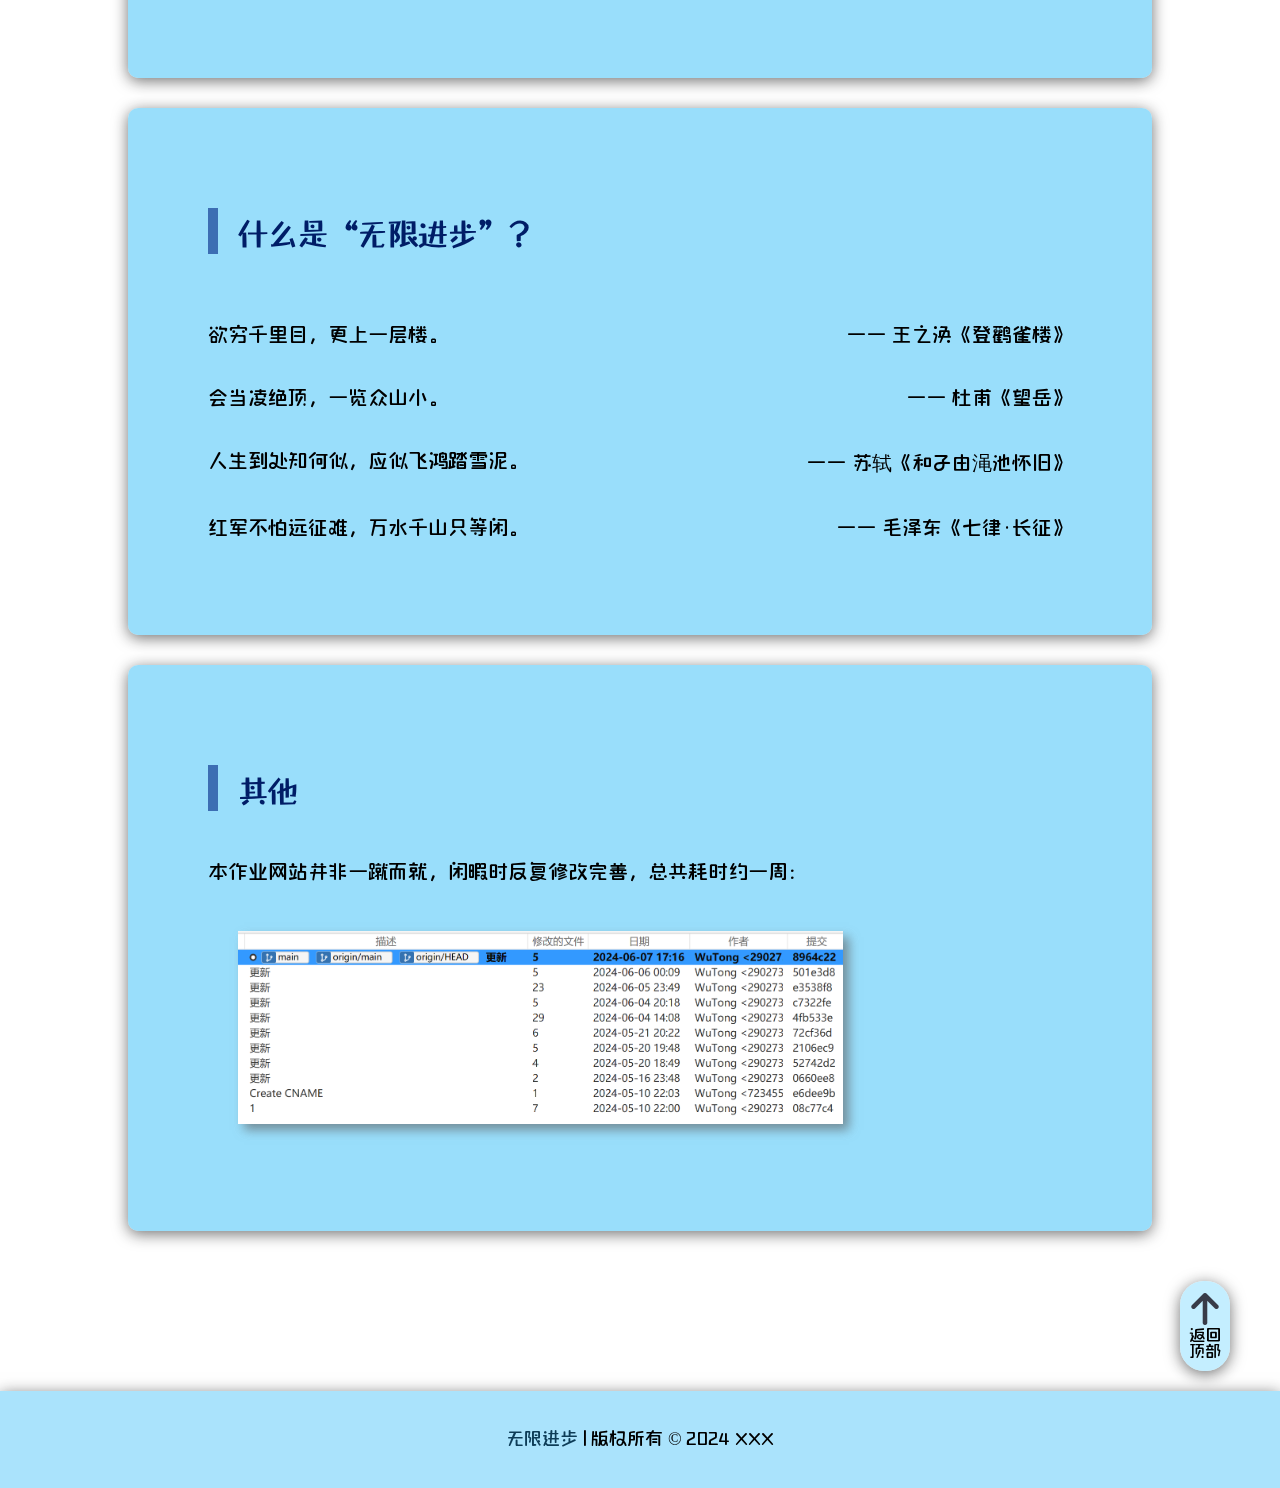
<file: 无限进步/index.html>
<!DOCTYPE html>
<html>
    <head>
        <meta charset="utf-8">
        <title>首页 | 无限进步</title>
        <link rel="icon" href="images/favicon.png" />
        <link rel="stylesheet" type="text/css" href="css/index.css" />
    </head>
    <body>
        <div class="web" id="top">
            <div class="top">
                <a href="index.html" target="_self">
                    <img src="images/logo.png" alt="无限进步" title="无限进步" />
                </a>
                <hr />
                <div class="top-nav">
                    <a href="index.html" class="active">首页</a>
                    <a href="blog.html">我的博客</a>
                    <a href="hobby.html">我的爱好</a>
                    <a href="school.html">我的学校</a>
                    <a href="photos.html">我的相册</a>
                    <a href="navigation.html">网址导航</a>
                </div>
            </div>

            <div class="main">
                <div class="box">
                    <div class="welcome">
                        <h1>欢迎来到我的网站！(≧∀≦)ゞ</h1>
                        <div class="music">
                            <p>音乐：避难所-Shelter</p>
                            <audio controls autoplay="autoplay" loop="true">
                                <source src="media/避难所-Shelter.mp3" type="audio/mpeg" />
                                <p>你的浏览器不支持播放音频！</p>
                            </audio>
                        </div>
                    </div>
                    <hr />

                    <div class="index-content">
                        <div class="about-me">
                            <div>
                                <h2>关于我</h2>
                                <p>【本站原为我的web期末作业，<br>为防信息泄漏，本站已删除本人相关信息】</p>
                                <p>姓名：XXX</p>
                                <p>性别：X</p>
                                <p>学校：XXXX</p>
                                <p>班级：XXXX</p>
                                <p>学号：XXXX</p>
                                <a href="#">我的Bilibili主页</a>
                                <a href="#">我的Github主页</a>
                            </div>
                            <div class="about-me-gif">
                                <img src="images/mhls.gif" alt="猫和老鼠" />
                            </div>
                        </div>
                    </div>
                </div>

                <div class="box">
                    <div class="index-content">
                        <h2>什么是“无限进步”？</h2>
                        <div class="poems">
                            <p>欲穷千里目，更上一层楼。</p>
                            <p>—— 王之涣《登鹳雀楼》</p>
                        </div>
                        <div class="poems">
                            <p>会当凌绝顶，一览众山小。</p>
                            <p>—— 杜甫《望岳》</p>
                        </div>
                        <div class="poems">
                            <p>人生到处知何似，应似飞鸿踏雪泥。</p>
                            <p>—— 苏轼《和子由渑池怀旧》</p>
                        </div>
                        <div class="poems">
                            <p>红军不怕远征难，万水千山只等闲。</p>
                            <p>—— 毛泽东《七律·长征》</p>
                        </div>
                    </div>
                </div>

                <div class="box">
                    <div class="index-content">
                        <h2>其他</h2>
                        <p>本作业网站并非一蹴而就，闲暇时反复修改完善，总共耗时约一周：</p>
                        <img class="git" src="images/git.png" alt="代码更新记录" title="代码更新记录" />
                    </div>
                </div>
            </div>

            <div class="back-to-top">
                <a href="#top"><img src="images/top.png" />返回顶部</a>
            </div>

            <div class="footer">
                <p><a href="index.html" target="_self">无限进步</a> | 版权所有 © 2024 XXX</p>
            </div>
        </div>

        <canvas class="snow" id="snow"></canvas>
        <script src="js/snow.js"></script>
    </body>
</html>
</file>
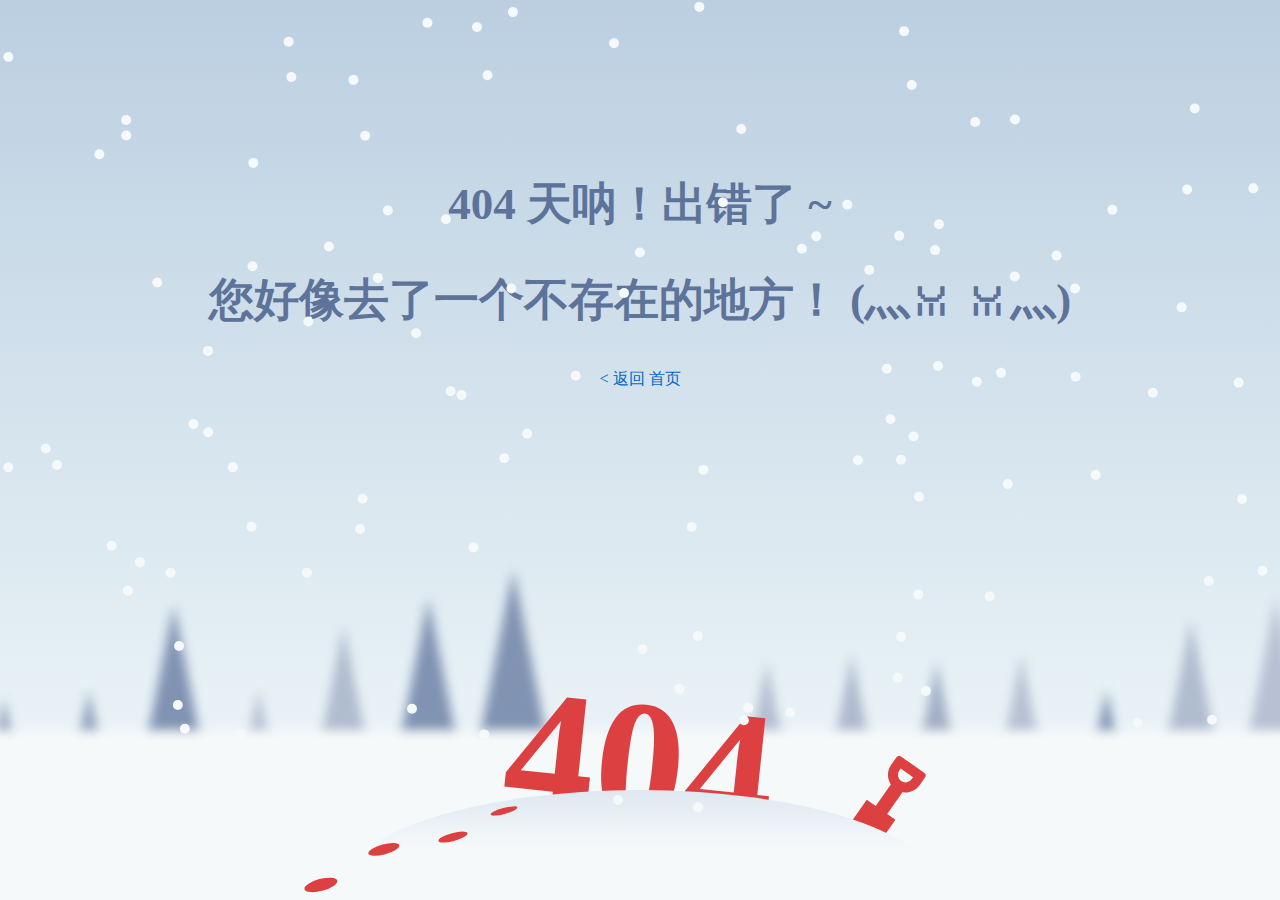
<file: 404_snow/404_snow.html>
<!DOCTYPE html>
<html>
<head>
    <meta http-equiv="Content-Type" content="text/html; charset=UTF-8">
    <title>404 | 無同的小屋</title>

    <style>
        html, body {
            height: 100%;
            min-height: 450px;
            font-size: 32px;
            font-weight: 500;
            color: #5d7399;
            margin: 0;
            padding: 0;
            border: 0;
        }

        .content {
            height: 100%;
            position: relative;
            z-index: 1;
            background-color: #d2e1ec;
            background-image: -webkit-linear-gradient(top, #bbcfe1 0%, #e8f2f6 80%);
            background-image: linear-gradient(to bottom, #bbcfe1 0%, #e8f2f6 80%);
            overflow: hidden;
        }

        .snow {
            position: absolute;
            top: 0;
            left: 0;
            pointer-events: none;
            z-index: 20;
        }

        .main-text {
            padding: 20vh 20px 0 20px;
            text-align: center;
            line-height: 2em;
            font-size: 5vh;
        }

        .main-text h1 {
            font-size: 45px;
            line-height: 48px;
            margin: 0;
            padding: 0;
        }

        .main-text-a {
            height: 32px;
            margin-left: auto;
            margin-right: auto;
            text-align: center;
        }

        .main-text-a a {
            font-size: 16px;
            text-decoration: none;
            color: #0066CC;
        }

        .main-text-a a:hover {
            color: #000;
        }

        .home-link {
            font-size: 0.6em;
            font-weight: 400;
            color: inherit;
            text-decoration: none;
            opacity: 0.6;
            border-bottom: 1px dashed rgba(93, 115, 153, 0.5);
        }

        .home-link:hover {
            opacity: 1;
        }

        .ground {
            height: 160px;
            width: 100%;
            position: absolute;
            bottom: 0;
            left: 0;
            background: #f6f9fa;
            box-shadow: 0 0 10px 10px #f6f9fa;
        }

        .ground:before, .ground:after {
            content: '';
            display: block;
            width: 250px;
            height: 250px;
            position: absolute;
            top: -62.5px;
            z-index: -1;
            background: transparent;
            -webkit-transform: scaleX(0.2) rotate(45deg);
            transform: scaleX(0.2) rotate(45deg);
        }

        .ground:after {
            left: 50%;
            margin-left: -166.66667px;
            box-shadow: -340px 260px 15px #8193b2, -620px 580px 15px #8193b2, -900px 900px 15px #b0bccf, -1155px 1245px 15px #b4bed1, -1515px 1485px 15px #8193b2, -1755px 1845px 15px #8a9bb8, -2050px 2150px 15px #91a1bc, -2425px 2375px 15px #bac4d5, -2695px 2705px 15px #a1aec6, -3020px 2980px 15px #8193b2, -3315px 3285px 15px #94a3be, -3555px 3645px 15px #9aa9c2, -3910px 3890px 15px #b0bccf, -4180px 4220px 15px #bac4d5, -4535px 4465px 15px #a7b4c9, -4840px 4760px 15px #94a3be;
        }

        .ground:before {
            right: 50%;
            margin-right: -166.66667px;
            box-shadow: 325px -275px 15px #b4bed1, 620px -580px 15px #adb9cd, 925px -875px 15px #a1aec6, 1220px -1180px 15px #b7c1d3, 1545px -1455px 15px #7e90b0, 1795px -1805px 15px #b0bccf, 2080px -2120px 15px #b7c1d3, 2395px -2405px 15px #8e9eba, 2730px -2670px 15px #b7c1d3, 2995px -3005px 15px #9dabc4, 3285px -3315px 15px #a1aec6, 3620px -3580px 15px #8193b2, 3880px -3920px 15px #aab6cb, 4225px -4175px 15px #9dabc4, 4510px -4490px 15px #8e9eba, 4785px -4815px 15px #a7b4c9;
        }

        .mound {
            margin-top: -80px;
            font-weight: 800;
            font-size: 180px;
            text-align: center;
            color: #dd4040;
            pointer-events: none;
        }

        .mound:before {
            content: '';
            display: block;
            width: 600px;
            height: 200px;
            position: absolute;
            left: 50%;
            margin-left: -300px;
            top: 50px;
            z-index: 1;
            border-radius: 100%;
            background-color: #e8f2f6;
            background-image: -webkit-linear-gradient(top, #dee8f1, #f6f9fa 60px);
            background-image: linear-gradient(to bottom, #dee8f1, #f6f9fa 60px);
        }

        .mound:after {
            content: '';
            display: block;
            width: 28px;
            height: 6px;
            position: absolute;
            left: 50%;
            margin-left: -150px;
            top: 68px;
            z-index: 2;
            background: #dd4040;
            border-radius: 100%;
            -webkit-transform: rotate(-15deg);
            transform: rotate(-15deg);
            box-shadow: -56px 12px 0 1px #dd4040, -126px 6px 0 2px #dd4040, -196px 24px 0 3px #dd4040;
        }

        .mound_text {
            -webkit-transform: rotate(6deg);
            transform: rotate(6deg);
        }

        .mound_spade {
            display: block;
            width: 35px;
            height: 30px;
            position: absolute;
            right: 50%;
            top: 42%;
            margin-right: -250px;
            z-index: 0;
            -webkit-transform: rotate(35deg);
            transform: rotate(35deg);
            background: #dd4040;
        }

        .mound_spade:before, .mound_spade:after {
            content: '';
            display: block;
            position: absolute;
        }

        .mound_spade:before {
            width: 40%;
            height: 30px;
            bottom: 98%;
            left: 50%;
            margin-left: -20%;
            background: #dd4040;
        }

        .mound_spade:after {
            width: 100%;
            height: 30px;
            top: -55px;
            left: 0%;
            box-sizing: border-box;
            border: 10px solid #dd4040;
            border-radius: 4px 4px 20px 20px;
        }
    </style>

</head>

<body translate="no">
<div class="content">
    <canvas class="snow" id="snow" width="1349" height="400"></canvas>
    <div class="main-text">
        <h1>404 天呐！出错了 ~<br><br>您好像去了一个不存在的地方！ (灬ꈍ ꈍ灬)</h1>
        <div class="main-text-a"><a href="/index.html">< 返回 首页</a></div>
    </div>
    <div class="ground">
        <div class="mound">
            <div class="mound_text">404</div>
            <div class="mound_spade"></div>
        </div>
    </div>
</div>


<script>
    (function () {
        function ready(fn) {
            if (document.readyState != 'loading') {
                fn();
            } else {
                document.addEventListener('DOMContentLoaded', fn);
            }
        }

        function makeSnow(el) {
            var ctx = el.getContext('2d');
            var width = 0;
            var height = 0;
            var particles = [];

            var Particle = function () {
                this.x = this.y = this.dx = this.dy = 0;
                this.reset();
            }

            Particle.prototype.reset = function () {
                this.y = Math.random() * height;
                this.x = Math.random() * width;
                this.dx = (Math.random() * 1) - 0.5;
                this.dy = (Math.random() * 0.5) + 0.5;
            }

            function createParticles(count) {
                if (count != particles.length) {
                    particles = [];
                    for (var i = 0; i < count; i++) {
                        particles.push(new Particle());
                    }
                }
            }

            function onResize() {
                width = window.innerWidth;
                height = window.innerHeight;
                el.width = width;
                el.height = height;

                createParticles((width * height) / 10000);
            }

            function updateParticles() {
                ctx.clearRect(0, 0, width, height);
                ctx.fillStyle = '#f6f9fa';

                particles.forEach(function (particle) {
                    particle.y += particle.dy;
                    particle.x += particle.dx;

                    if (particle.y > height) {
                        particle.y = 0;
                    }

                    if (particle.x > width) {
                        particle.reset();
                        particle.y = 0;
                    }

                    ctx.beginPath();
                    ctx.arc(particle.x, particle.y, 5, 0, Math.PI * 2, false);
                    ctx.fill();
                });

                window.requestAnimationFrame(updateParticles);
            }

            onResize();
            updateParticles();
        }

        ready(function () {
            var canvas = document.getElementById('snow');
            makeSnow(canvas);
        });
    })();
</script>

</body>
</html>
</file>
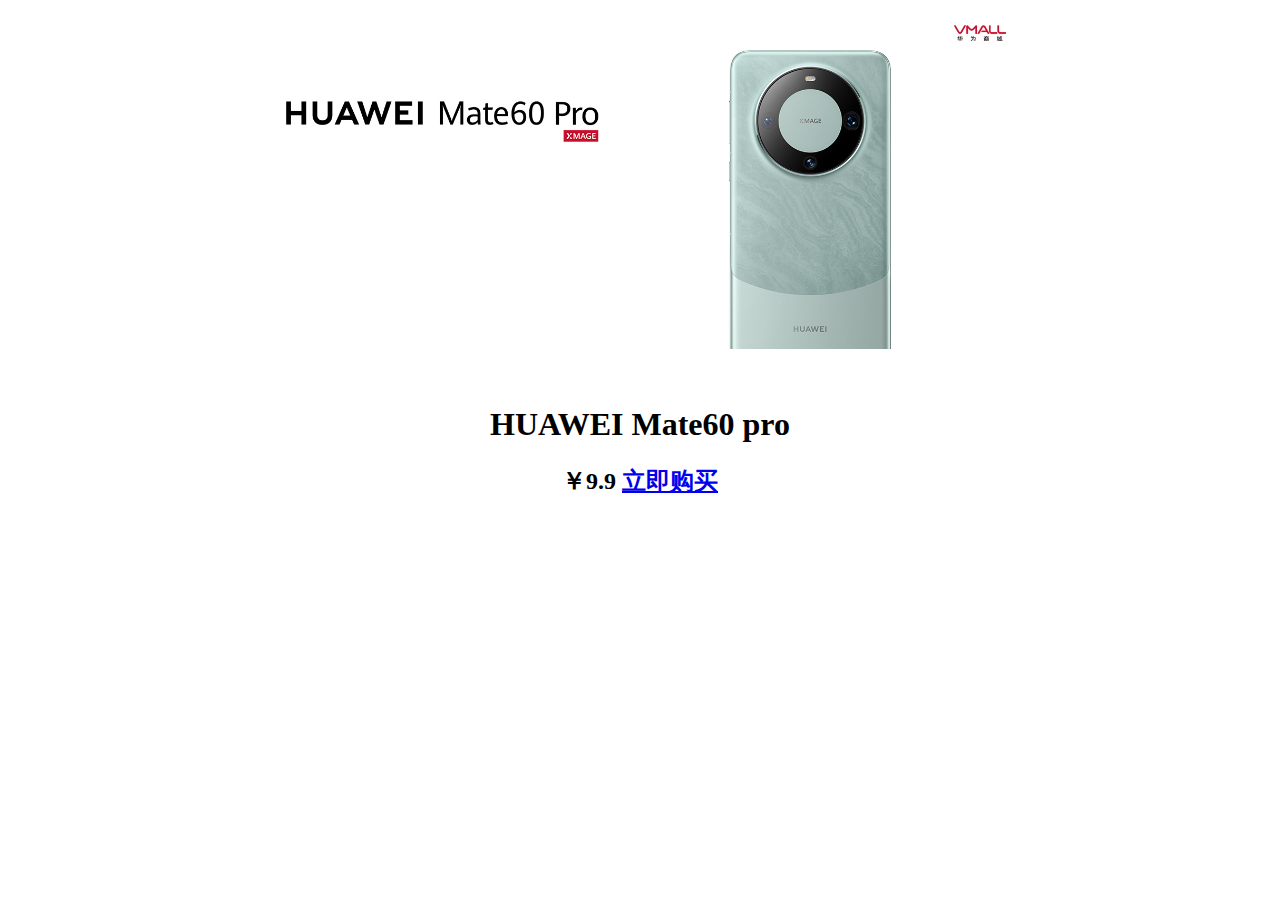
<file: huawei/middle.html>
<html>
<head>
<title>middle</title>
</head>

<body>
<div align="center">
<img src="img/mt60.jpg" width=80%>
</div><br /><br />
<h1 align="center">HUAWEI Mate60 pro</h1>
<h2 align="center">￥9.9 <a href="https://www.bilibili.com/video/BV1hq4y1s7VH/?share_source=copy_web" title="立即购买" target="_blank">立即购买</a></h2>


</body>
</html>
</file>
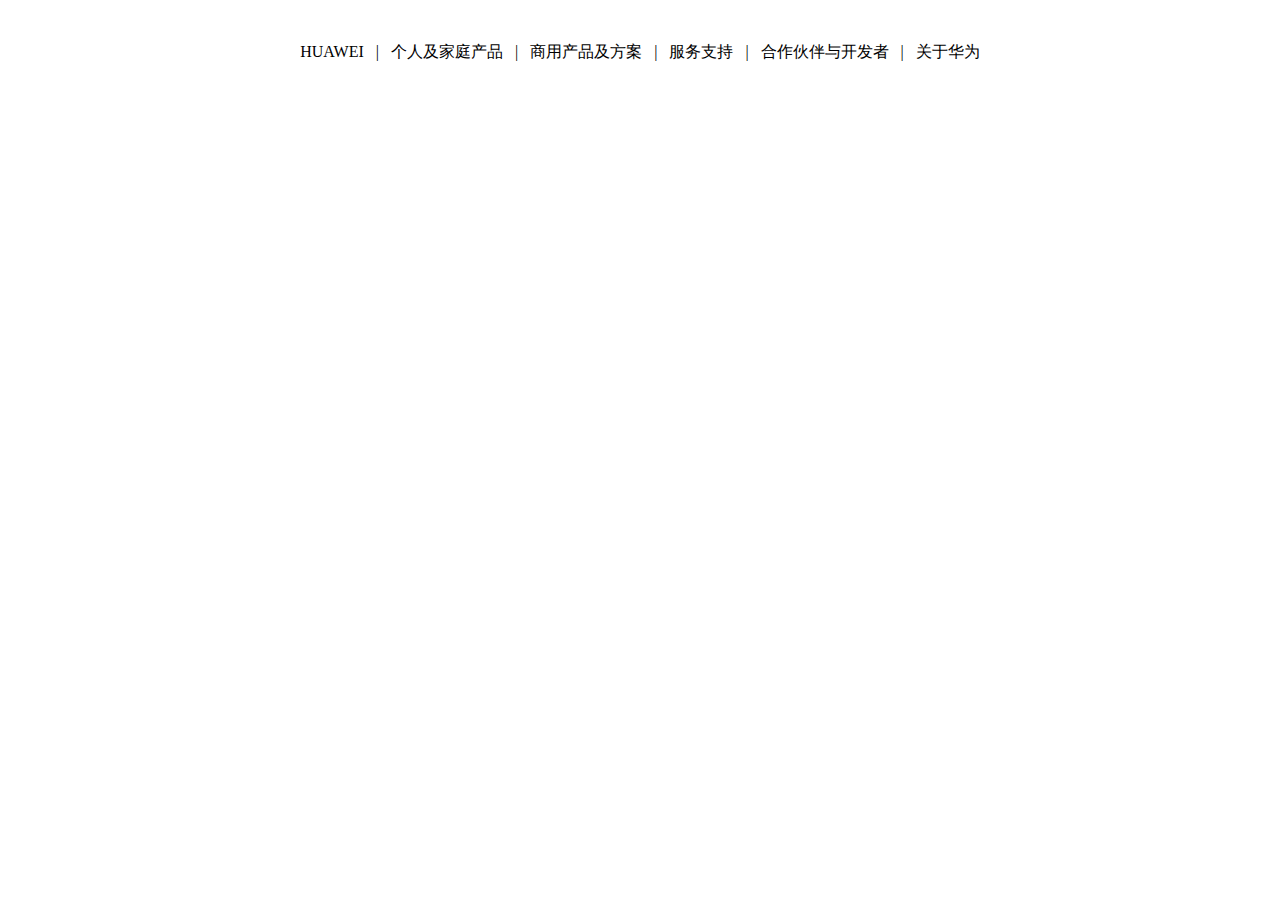
<file: huawei/top.html>
<html>
<head>
<title>top</title>
</head>

<body>
<br />
<p align="center"> HUAWEI&nbsp;&nbsp;&nbsp;|&nbsp;&nbsp;&nbsp;个人及家庭产品&nbsp;&nbsp;&nbsp;|&nbsp;&nbsp;&nbsp;商用产品及方案&nbsp;&nbsp;&nbsp;|&nbsp;&nbsp;&nbsp;服务支持&nbsp;&nbsp;&nbsp;|&nbsp;&nbsp;&nbsp;合作伙伴与开发者&nbsp;&nbsp;&nbsp;|&nbsp;&nbsp;&nbsp;关于华为 </p>

</body>
</html>
</file>
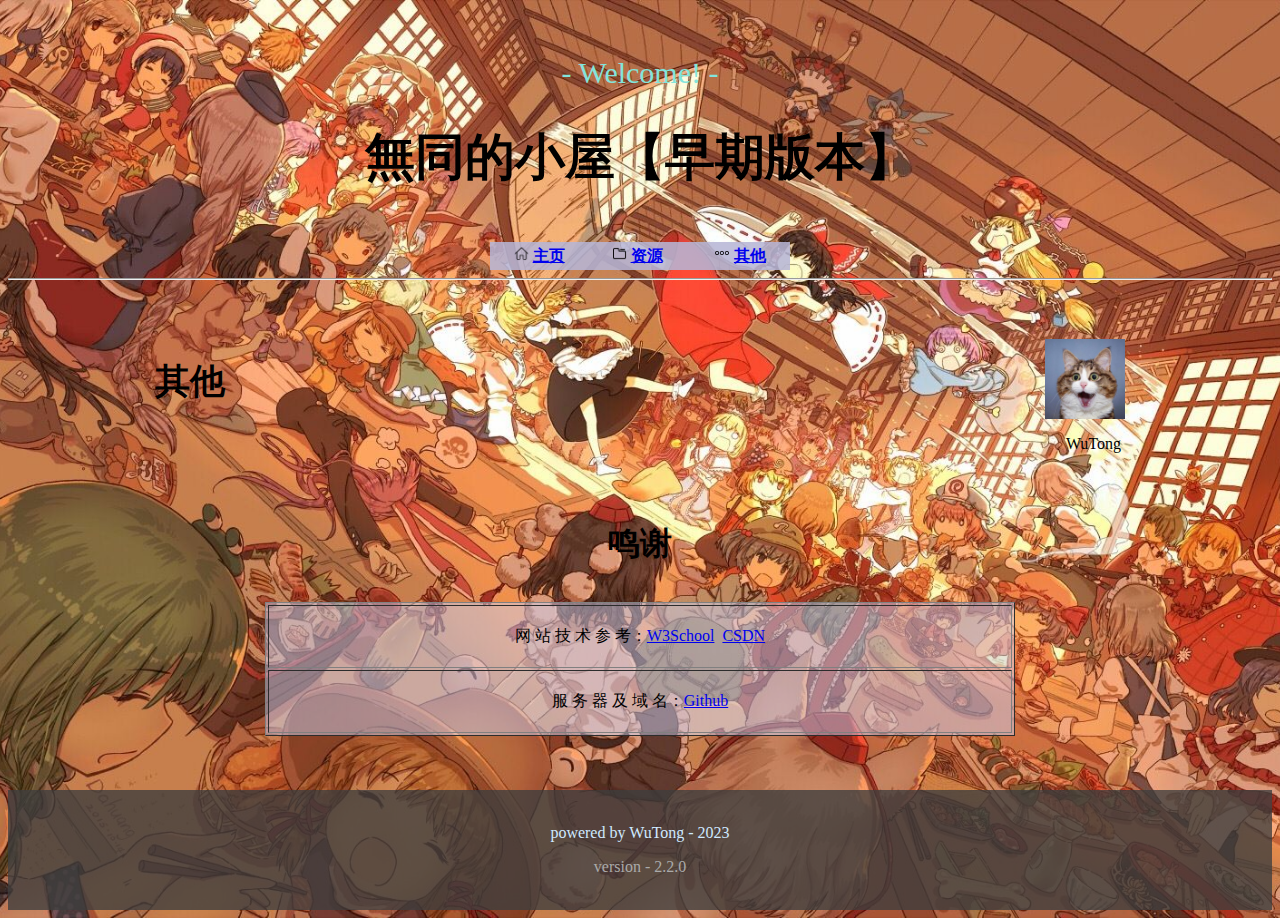
<file: wutong_early_version/others.html>
<html>
<head>
	<title>早期版本 | 無同的小屋</title>
	<link rel="icon" href="images\icon\favicon.png">
	<link rel="shortcut icon" href="images\icon\favicon.png">
	<style>
		body{
			background-image: url(images/bg-others.jpg);
			background-repeat: no-repeat;
			background-position: center center;
			background-size: cover;
			min-height: 100vh;
		}
	</style>
</head>

<body>
<br/>
	<div>
	<p style="font-size:30px;color:#83E4DC" align="center">- Welcome! -</p>
	<h1 style="font-size:50px" align="center"> <strong><a>無同的小屋【早期版本】</a></strong></h1>
	</div>
<br/>
<!--导航栏-->
	<div>
	  <table width="300" border="0" align="center" style="background:rgba(183,181,214,0.87)">
	    <tbody>
	      <tr>
	        <td align="center"><img height="15" src="images\icon\icon-home.png"/>
				<strong><a href="index.html">主页</a></strong></td>
	        <td align="center"><img height="15" src="images\icon\icon-resources.png"/>
				<strong><a href="http://tskx233.ysepan.com/">资源</a><a>&nbsp;</a></strong></td>
	        <td align="center"><img height="16" src="images\icon\icon-others.png"/>
				<strong><a href="others.html">其他</a></strong></td>
          </tr>
        </tbody>
      </table>
	</div>
<hr />
	<br/>
	<br/>
<!--标题-->
	<table align="center" width="1000" border="0" cellspacing="5" cellpadding="10">
  <tbody>
	<tr>
      <th><h2 align="left" style="font-size:35">其他</h2></th>
		<td align="right">
			<img height="80" src="images\avatar.jpg"/>
			<p>WuTong&nbsp;</p>
		</td>
	</tr>
  </tbody>
</table>
	
<!--内容-->
	

	
<br><br><br>
	<div align="center">
	<table width="200" border="0" cellspacing="0" cellpadding="0">
  <tbody>
    <tr>
      <th style="font-size: 32">鸣谢</th>
    </tr>
  </tbody>
</table>
	</div>
	<br><br>
	
	
	<div align="center">
	<table width="750" border="1" cellspacing="2" cellpadding="20" style="background: rgba(206,213,248,0.48)">
  <tbody>
    <tr>
      <td align="center">网 站 技 术 参 考：<a href="https://www.w3school.com.cn/">W3School</a>&nbsp;&nbsp;<a href="https://www.csdn.net">CSDN</a></td>
    </tr>
    <tr>
      <td align="center">服 务 器 及 域 名：<a href="https://github.com">Github</a></td>
    </tr>
  </tbody>
</table>
	</div>
	<br><br>
	
	
	
	<br>
	
<!--底部-->
	<div style="background:rgba(61,61,61,0.78)"><br><p align="center" style="color: #CFE9FF">powered by WuTong - 2023</p><p align="center" style="color: #AAAAAA">version - 2.2.0</p><br>
	</div>
	
	
</body>
</html>
</file>
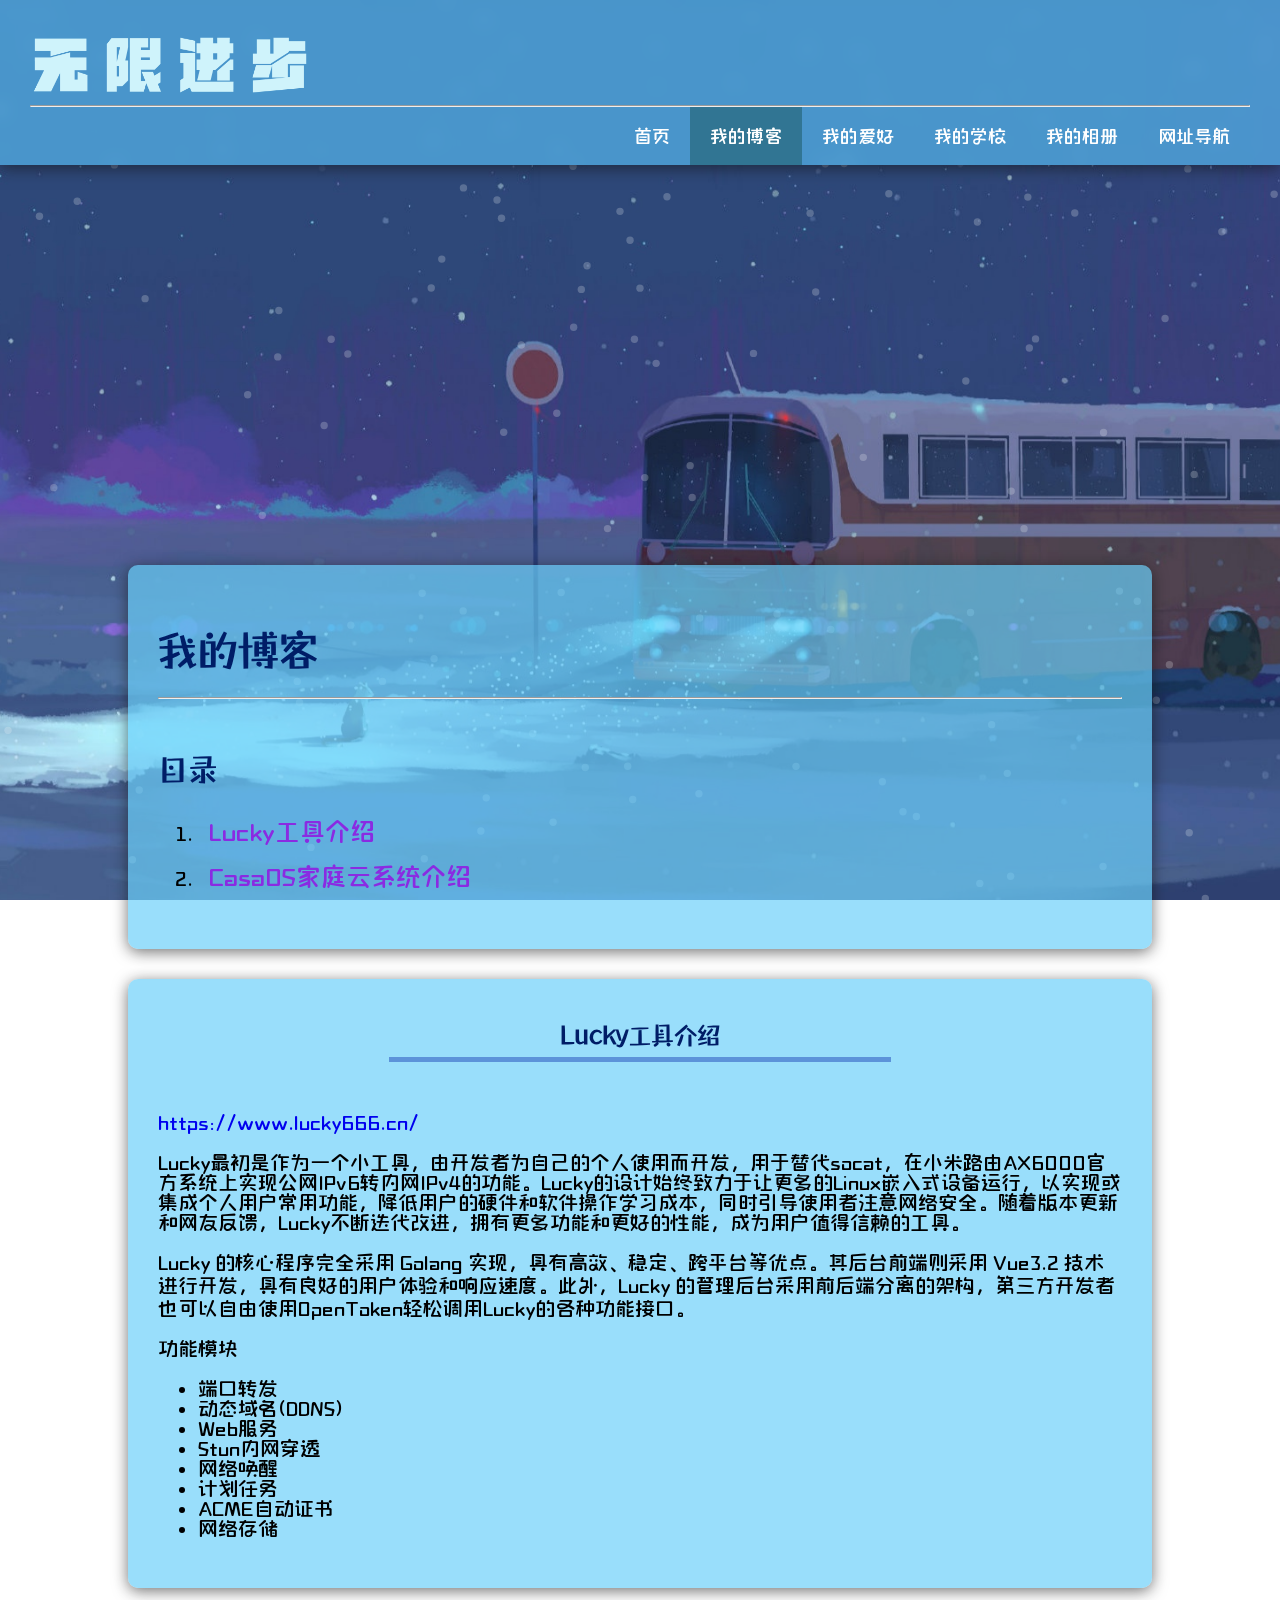
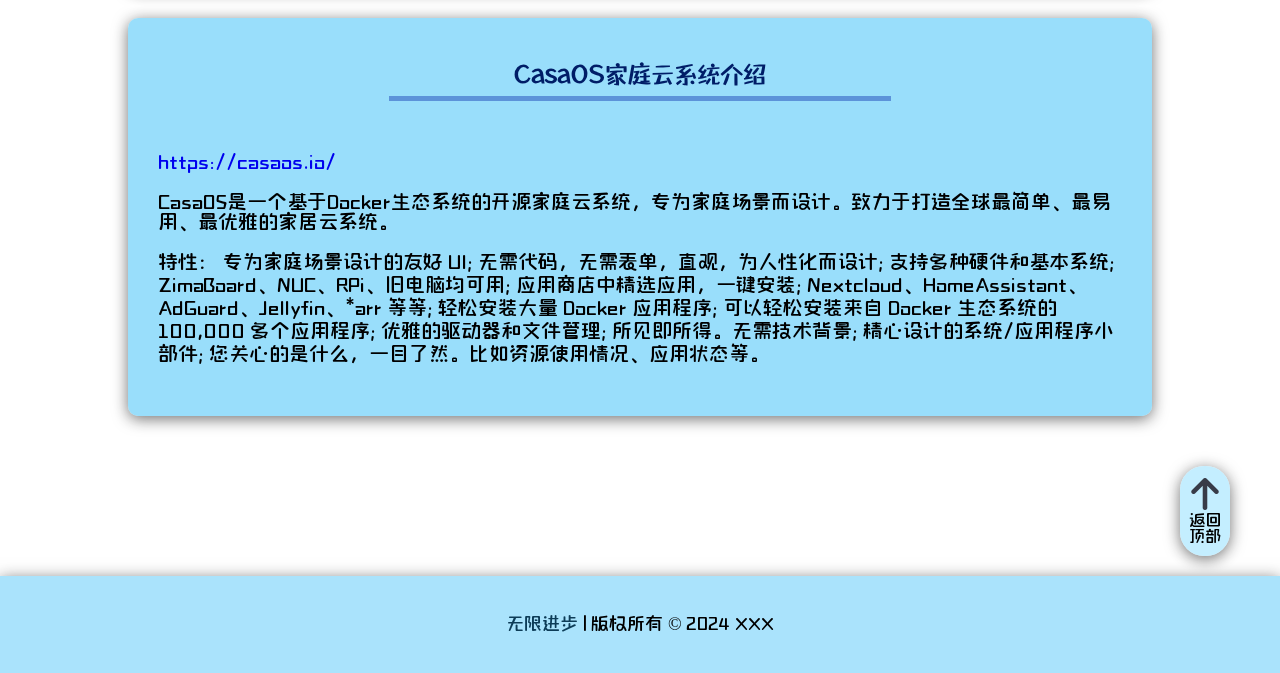
<file: 无限进步/blog.html>
<!DOCTYPE html>
<html>
    <head>
        <meta charset="utf-8">
        <title>我的博客 | 无限进步</title>
        <link rel="icon" href="images/favicon.png" />
        <link rel="stylesheet" type="text/css" href="css/index.css" />
    </head>
    <body>
        <div class="web">
            <div class="top">
                <a href="index.html" target="_self">
                    <img src="images/logo.png" alt="无限进步" title="无限进步" />
                </a>
                <hr />
                <div class="top-nav">
                    <a href="index.html">首页</a>
                    <a href="blog.html" class="active">我的博客</a>
                    <a href="hobby.html">我的爱好</a>
                    <a href="school.html">我的学校</a>
                    <a href="photos.html">我的相册</a>
                    <a href="navigation.html">网址导航</a>
                </div>
            </div>

            <div class="main">
                <div class="box">
                    <div class="blog">
                        <h1>我的博客</h1>
                        <hr />
                        <h2>目录</h2>
                        <ol>
                            <li><a href="#blog01">Lucky工具介绍</a><br /></li>
                            <li><a href="#blog02">CasaOS家庭云系统介绍</a><br /></li>
                        </ol>
                    </div>
                </div>
                <div class="box">
                    <div class="blogs" id="blog01">
                    <h3>Lucky工具介绍</h3>
                    <a href="https://www.lucky666.cn/" target="_blank">https://www.lucky666.cn/</a>
                    <p>Lucky最初是作为一个小工具，由开发者为自己的个人使用而开发，用于替代socat，在小米路由AX6000官方系统上实现公网IPv6转内网IPv4的功能。Lucky的设计始终致力于让更多的Linux嵌入式设备运行，以实现或集成个人用户常用功能，降低用户的硬件和软件操作学习成本，同时引导使用者注意网络安全。随着版本更新和网友反馈，Lucky不断迭代改进，拥有更多功能和更好的性能，成为用户值得信赖的工具。</p>
                    <p>Lucky 的核心程序完全采用 Golang 实现，具有高效、稳定、跨平台等优点。其后台前端则采用 Vue3.2 技术进行开发，具有良好的用户体验和响应速度。此外，Lucky 的管理后台采用前后端分离的架构，第三方开发者也可以自由使用OpenToken轻松调用Lucky的各种功能接口。</p>
                    <p>功能模块</p>
                    <ul>
                        <li>端口转发</li>
                        <li>动态域名(DDNS)</li>
                        <li>Web服务</li>
                        <li>Stun内网穿透</li>
                        <li>网络唤醒</li>
                        <li>计划任务</li>   
                        <li>ACME自动证书</li>
                        <li>网络存储</li>
                    </ul>
                    </div>
                </div>
                <div class="box">
                    <div class="blogs" id="blog02">
                        <h3>CasaOS家庭云系统介绍</h3>
                        <a href="https://casaos.io/" target="_blank">https://casaos.io/</a>
                        <p>CasaOS是一个基于Docker生态系统的开源家庭云系统，专为家庭场景而设计。致力于打造全球最简单、最易用、最优雅的家居云系统。</p>
                        <p>特性：
                            专为家庭场景设计的友好 UI;
                            无需代码，无需表单，直观，为人性化而设计;
                            支持多种硬件和基本系统;
                            ZimaBoard、NUC、RPi、旧电脑均可用;
                            应用商店中精选应用，一键安装;
                            Nextcloud、HomeAssistant、AdGuard、Jellyfin、*arr 等等;
                            轻松安装大量 Docker 应用程序;
                            可以轻松安装来自 Docker 生态系统的 100,000 多个应用程序;
                            优雅的驱动器和文件管理;
                            所见即所得。无需技术背景;
                            精心设计的系统/应用程序小部件;
                            您关心的是什么，一目了然。比如资源使用情况、应用状态等。</p>
                    </div>
                </div>
            </div>

            <div class="back-to-top">
                <a href="#top"><img src="images/top.png" />返回顶部</a>
            </div>

            <div class="footer">
                <p><a href="index.html" target="_self">无限进步</a> | 版权所有 © 2024 XXX</p>
            </div>
        </div>

        <canvas class="snow" id="snow"></canvas>
        <script src="js/snow.js"></script>
    </body>
</html>
</file>
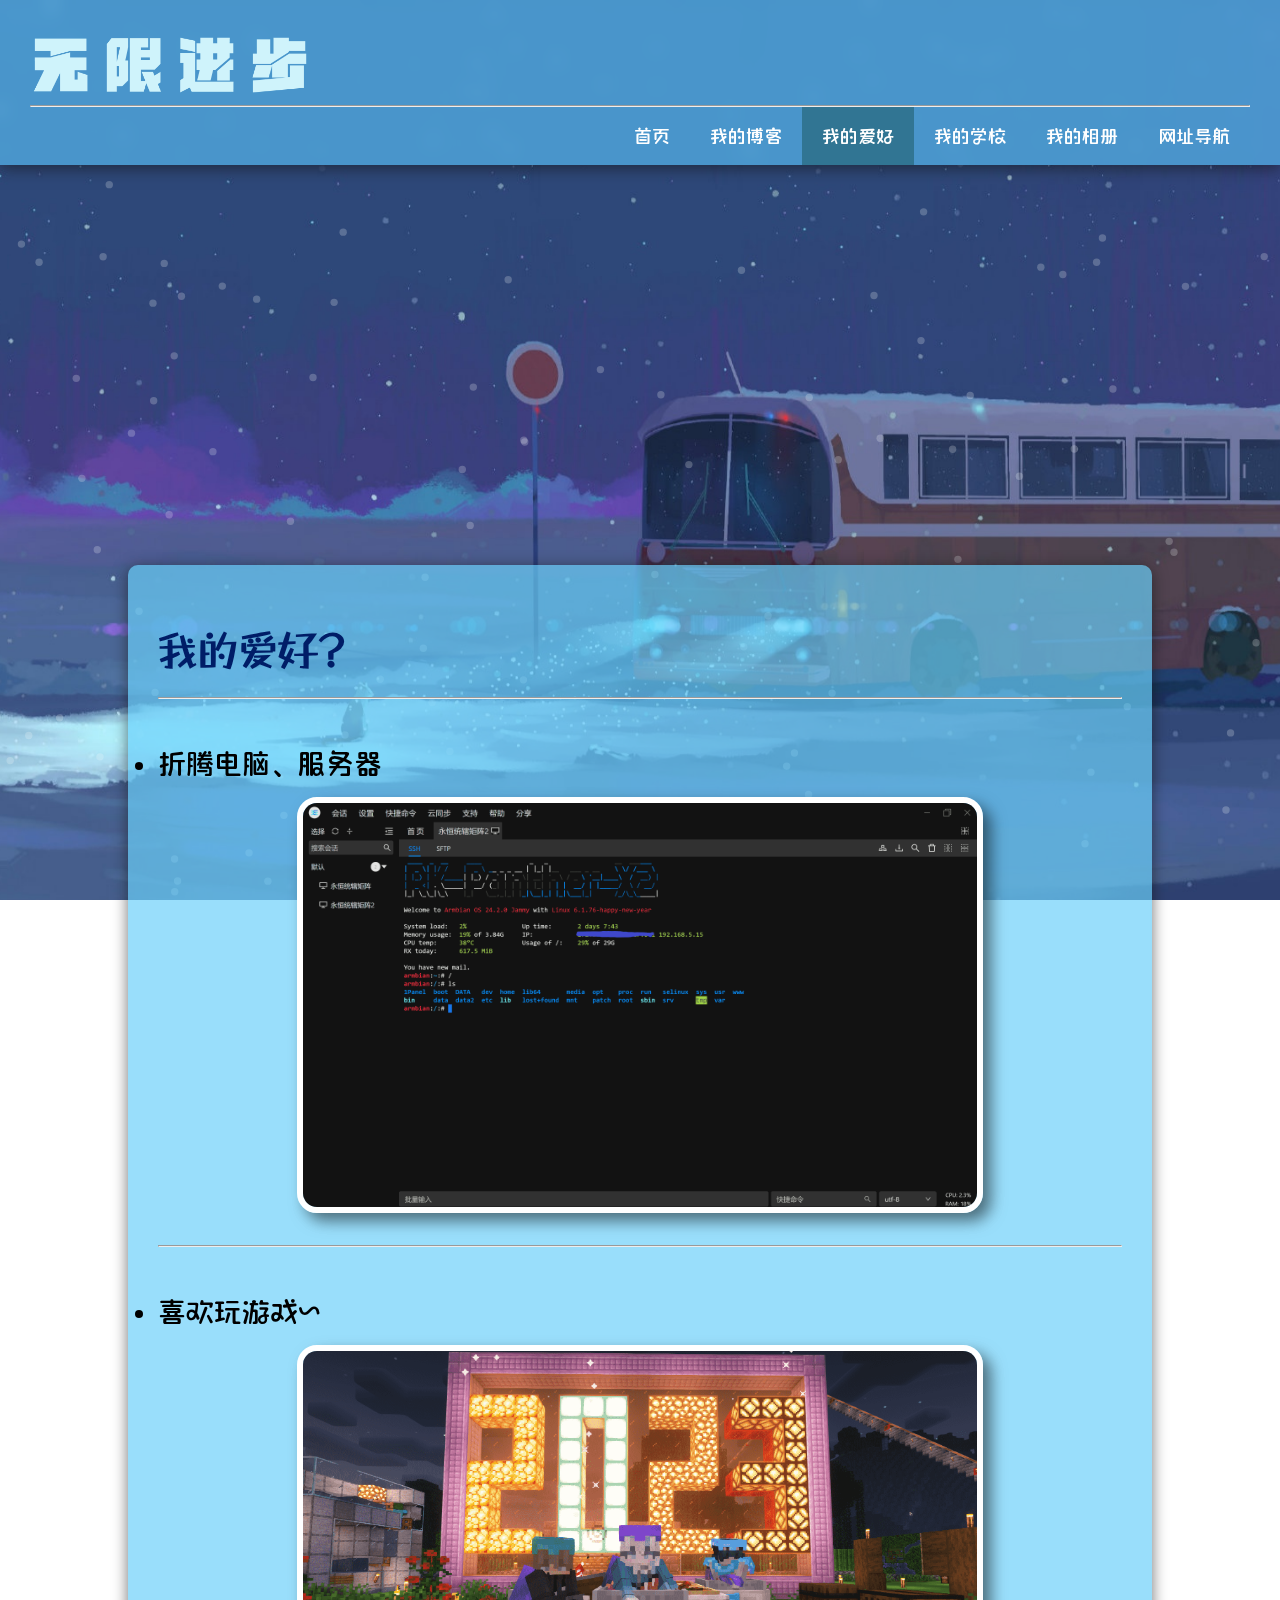
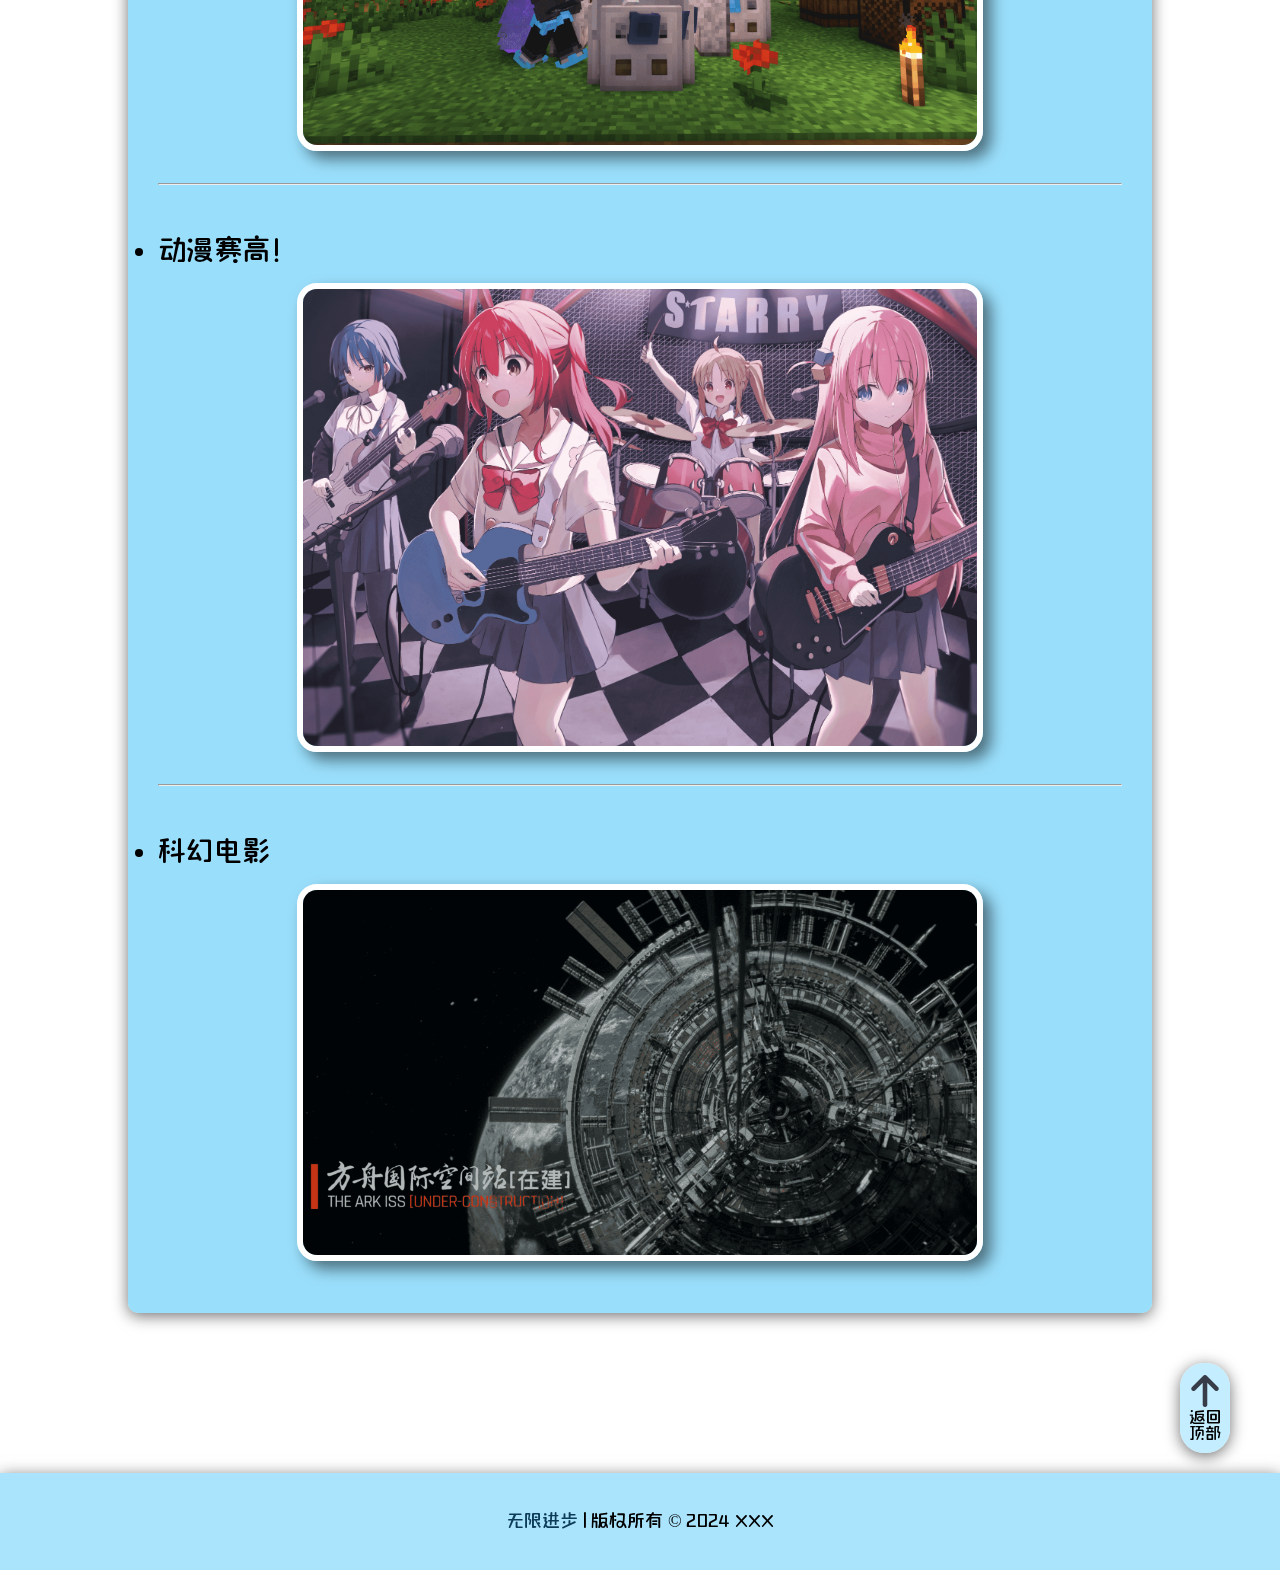
<file: 无限进步/hobby.html>
<!DOCTYPE html>
<html>
    <head>
        <meta charset="utf-8">
        <title>我的爱好 | 无限进步</title>
        <link rel="icon" href="images/favicon.png" />
        <link rel="stylesheet" type="text/css" href="css/index.css" />
    </head>
    <body>
        <div class="web">
            <div class="top">
                <a href="index.html" target="_self">
                    <img src="images/logo.png" alt="无限进步" title="无限进步" />
                </a>
                <hr />
                <div class="top-nav">
                    <a href="index.html">首页</a>
                    <a href="blog.html">我的博客</a>
                    <a href="hobby.html" class="active">我的爱好</a>
                    <a href="school.html">我的学校</a>
                    <a href="photos.html">我的相册</a>
                    <a href="navigation.html">网址导航</a>
                </div>
            </div>

            <div class="main">
                <div class="box">
                    <div class="hobby">
                        <h1>我的爱好？</h1>
                        <hr />

                        <li>折腾电脑、服务器</li>
                        <img src="images/hobby/pic01.png" alt="我的爱好" />
                        <hr />
                        <li>喜欢玩游戏~</li>
                        <img src="images/hobby/pic02.png" alt="我的爱好" />
                        <hr />
                        <li>动漫赛高！</li>
                        <img src="images/hobby/pic03.png" alt="我的爱好" />
                        <hr />
                        <li>科幻电影</li>
                        <img src="images/hobby/pic04.png" alt="我的爱好" />

                    </div>
                </div>
            </div>

            <div class="back-to-top">
                <a href="#top"><img src="images/top.png" />返回顶部</a>
            </div>

            <div class="footer">
                <p><a href="index.html" target="_self">无限进步</a> | 版权所有 © 2024 XXX</p>
            </div>
        </div>

        <canvas class="snow" id="snow"></canvas>
        <script src="js/snow.js"></script>
    </body>
</html>
</file>
<file: gallery/style.css>
body {
  margin: 0;
  font-family: "Helvetica Neue", sans-serif;
  background-color: #f8f9fa;
  color: #333;
}

header {
  position: sticky;
  top: 0;
  background: rgba(255, 255, 255, 0.7);
  backdrop-filter: blur(10px);
  -webkit-backdrop-filter: blur(10px);
  padding: 20px;
  box-shadow: 0 2px 8px rgba(0,0,0,0.1);
  z-index: 10;
}

h1 {
  margin: 0 0 10px;
  font-size: 2rem;
  text-align: center;
}

nav {
  display: flex;
  flex-wrap: wrap;
  justify-content: center;
  gap: 10px;
}

nav button {
  padding: 6px 12px;
  border: none;
  background-color: #e0e0e0;
  border-radius: 16px;
  cursor: pointer;
  transition: all 0.3s ease;
}

nav button.active,
nav button:hover {
  background-color: #333;
  color: #fff;
}

main#gallery {
  display: flex;
  flex-direction: column;
  align-items: center;
  padding: 20px;
  animation: fadeIn 1s ease;
}

.photo-card {
  width: 100%;
  max-width: 720px;
  margin-bottom: 30px;
  animation: slideUp 0.5s ease forwards;
  opacity: 0;
}

.photo-card img {
  width: 100%;
  height: auto;
  border-radius: 12px;
  box-shadow: 0 4px 20px rgba(0,0,0,0.1);
  transition: transform 0.3s ease;
}

.photo-card img:hover {
  transform: scale(1.02);
}

.photo-info {
  margin-top: 10px;
  padding: 8px 16px;
  background: #fff;
  border-left: 4px solid #333;
  box-shadow: 0 2px 6px rgba(0,0,0,0.05);
  border-radius: 0 8px 8px 0;
}

.photo-info p {
  margin: 4px 0;
  font-size: 14px;
  color: #555;
}

footer {
  text-align: center;
  padding: 20px;
  font-size: 14px;
  color: #999;
}

/* Animations */
@keyframes slideUp {
  from { transform: translateY(20px); opacity: 0; }
  to   { transform: translateY(0); opacity: 1; }
}

@keyframes fadeIn {
  from { opacity: 0; }
  to   { opacity: 1; }
}
</file>
<file: 无限进步/css/index.css>
/* 通用 */
body {
    background-image: url('../images/background.jpg');
    background-repeat: no-repeat;
    background-size: cover;
    background-position: center center;
    background-attachment: fixed;
    margin: 0px;
    padding: 0px;
    animation: fadeInAnimation ease 1s;
	animation-iteration-count: 1;
	animation-fill-mode: none;
}
@keyframes fadeInAnimation {
    0% {
        opacity: 0;
		margin-top: -30px;
    }
    40% {
        opacity: 1;
		margin-top: 0;
    }
}

@font-face {
	font-family: 'font1';
	src: url('../font/font1.ttf') format('truetype');
	font-weight: normal;
	font-style: normal;
}
@font-face {
	font-family: 'font2';
	src: url('../font/font2.ttf') format('truetype');
	font-weight: normal;
	font-style: normal;
}
h1,h2,h3,h4,h5,h6 {
	font-family: 'font1';
    color: rgb(0, 29, 103);
}
* {
	font-family: 'font2';
}

a {
    transition: all 0.2s;
    text-decoration: none;
}

.top {
    padding: 35px 30px 0px 30px;
    background-color: rgba(88, 193, 249, 0.643);
    box-shadow: 0px 3px 15px rgba(20, 20, 20, 0.6);
    backdrop-filter: blur(8px);
    position: -webkit-sticky;
	position: sticky;
	top: -107px;
	z-index: 999;
}
.top hr {
    margin-bottom: 0px;
    padding-bottom: 0px;
}
.top img {
    height: 60px;
}

.top-nav {
    display: flex;
    justify-content: flex-end;
    flex-wrap: wrap;
}
.top-nav a {
    color: white;
    font-size: 18px;
    padding: 20px;
}
.top-nav a:hover {
    background-color: #357e9d;
}
.top-nav a:active {
    background-color: #357e9d;
}
.top-nav .active {
    background-color: #317593;
}

.main {
    margin: 400px auto 50px auto;
    width: 80%;
}

.box {
    background-color: #6acef9ae;
    padding: 30px;
    box-shadow: 0px 3px 15px rgba(20, 20, 20, 0.6);
    border-radius: 10px;
    margin-bottom: 30px;
    font-size: 20px;
}

.back-to-top {
    text-align: center;
    background-color: #b5eaffcb;
    width: 50px;
    margin: 10px 50px 20px auto;
    display: flex;
    justify-content: flex-end;
    flex-wrap: wrap;
    border-radius: 24px;
    box-shadow: 0px 3px 15px rgba(20, 20, 20, 0.6);
    transition: all 0.2s;
}
.back-to-top:hover {
    background-color: #7eacbecb;
}
.back-to-top a {
    width: 100%;
    padding: 12px 9px;
    color: black;
}
.back-to-top img {
    width: 100%;
}

.footer {
    background-color: #6acef991;
    box-shadow: 0px 3px 15px rgba(20, 20, 20, 0.6);
    font-size: 18px;
    text-align: center;
    padding: 20px;
}
.footer a {
    color: rgb(13, 60, 87);
}

.snow {
    width: 100%;
    position: fixed;
    top: 0;
    left: 0;
    pointer-events: none;
    z-index: -999;
}


/* 首页 */
.index-content {
    padding: 45px 50px;
}
.index-content h2 {
    border-left: 10px solid rgba(0, 37, 131, 0.6);
    padding: 5px;
    padding-left: 20px;
    margin-bottom: 50px;
}

.welcome {
    display: flex;
    justify-content: space-between;
    flex-wrap: wrap;
}

.music {
    margin: auto 0px;
    font-size: 15px;
    line-height: 3px;
    text-align: center;
    background-color: rgba(207, 206, 206, 0.7);
    border-radius: 25px;
}

.about-me {
    display: flex;
    justify-content: space-between;
    flex-wrap: wrap;
}
.about-me a {
    padding: 14px;
    line-height: 60px;
    background-color: rgba(164, 244, 255, 0.43);
    box-shadow: 0px 6px 5px rgba(90, 90, 90, 0.6);
    border: 3px solid rgba(78, 117, 246, 0.722);
    color: black;
    border-radius: 26px;
    font-size: 16px;
}
.about-me a:hover {
    color: whitesmoke;
    background-color: rgba(98, 132, 245, 0.722);
    box-shadow: 0px 10px 10px rgba(90, 90, 90, 0.7);
}
.about-me-gif img {
    width: 100%;
}
.poems {
    display: flex;
    justify-content: space-between;
    flex-wrap: wrap;
}
.git {
    width: 70%;
    margin: 30px;
    box-shadow: 6px 6px 10px rgba(90, 90, 90, 0.6);
}


/* 我的博客 */
.blog li {
    padding: 10px;
}
.blog a {
    color: blueviolet;
    font-size: 25px;
}
.blog a:hover {
    color: rgb(231, 242, 249);
}
.blog h2 {
    margin-top: 50px;
}
.blogs h3 {
    text-align: center;
    width: 50%;
    padding: 10px;
    margin: auto;
    margin-bottom: 50px;
    border-bottom: 5px solid rgba(1, 34, 165, 0.4);
}


/* 我的爱好 */
.hobby {
    text-align: center;
}
.hobby h1 {
    text-align: left;
}
.hobby li {
    text-align: left;
    font-size: 28px;
    margin-top: 50px;
}
.hobby img {
    width: 70%;
    margin: 20px auto;
    border-radius: 20px;
    border: 6px solid rgb(255, 255, 255);
    box-shadow: 8px 8px 15px rgba(0, 0, 0, 0.5);
    transition: 0.2s;
}
.hobby img:hover {
    transform: scale(1.05);
}


/* 我的学校 */
.school {
    text-align: center;
}
.school h1 {
    text-align: left;
}
.school p {
    text-align: left;
}
.school h2 {
    text-align: center;
    width: 200px;
    padding: 10px;
    margin-top: 50px;
    border-bottom: 5px solid rgba(1, 34, 165, 0.4);
}
.school img {
    width: 70%;
    margin: 20px auto;
    border-radius: 20px;
    border: 6px solid rgb(255, 255, 255);
    box-shadow: 8px 8px 15px rgba(0, 0, 0, 0.5);
    transition: 0.2s;
}
.school img:hover {
    transform: scale(1.05);
}


/* 我的相册 */
.photos-main {
    margin: 100px 0px;
    width: 100%;
    height: 450px;
    display: flex;
}
.photo {
    flex: 1;
    overflow: hidden;
    transition: 0.5s;
    margin: 0px 15px;
    box-shadow: 8px 8px 15px rgba(0, 0, 0, 0.5);
    border-radius: 20px;
    border: 6px solid rgb(255, 255, 255);
    background-color: rgb(255, 255, 255);
}
.photo img {
    width: 200%;
    height: 100%;
    object-fit: cover;
    transition: 0.5s;
}
.photo:hover {
    flex-basis: 30%;
}
.photo:hover img {
    width: 100%;
    height: 100%;
}


/* 网址导航 */
.search {
    text-align: center;
    margin: 100px 0px;
}
.search-form {
    margin: auto;
    width: 560px;
    border-radius: 35px;
    padding: 6px;
    background-color: rgba(252, 252, 252, 0.883);
    box-shadow: 0px 3px 5px rgba(20, 20, 20, 0.6);
    transition: all 0.2s;
}
.search-form:hover {
    box-shadow: 0px 7px 10px rgba(20, 20, 20, 0.6);
}
.search-text {
    width: 394px;
    height: 50px;
    border-radius: 30px;
    border: 2px solid rgb(127, 192, 252);
    padding: 0px 20px;
    font-size: 23px;
    background-color: rgba(0, 0, 0, 0);
}
.search-submit {
    width: 100px;
    height: 50px;
    border-radius: 30px;
    border: 2px solid rgb(127, 192, 252);
    padding: 10px;
    margin-left: 8px;
    font-size: 20px;
    background-color: rgba(0, 0, 0, 0);
    transition: all 0.2s;
}
.search-submit:hover {
    background-color: rgb(127, 192, 252);
    color: white;
}

.share .cards {
    display: flex;
    justify-content: space-around;
    flex-wrap: wrap;
    margin: 60px 0px;
}
.share .card {
    text-align: center;
    padding: 50px 10px;
    margin: 30px 0px;
    width: 250px;
    height: 280px;
    background-color: rgba(255, 255, 255, 0.605);
    border-radius: 10px;
    transition: all 0.3s ease-in-out;
    box-shadow: 0 4px 8px 0 rgba(0,0,0,0.2);
}
.share .card:hover {
    transform: translateY(-10px);
    box-shadow: 0 12px 16px 0 rgba(0,0,0,0.2);
}
.share .card img {
    margin-bottom: 10px;
    width: 65px;
    border-radius: 10px;
}

.share .card-button .button {
    line-height: 1;
    text-decoration: none;
    display: inline-flex;
    align-items: center;
    gap: .75rem;
    background-color: var(--clr);
    color: #fff;
    border-radius: 10rem;
    font-weight: 600;
    padding: .75rem 1.5rem;
    padding-left: 20px;
    white-space: nowrap;
    overflow: hidden;
    text-overflow: ellipsis;
    transition: background-color .3s;
}
.share .card-button .button__icon-wrapper {
    flex-shrink: 0;
    width: 25px;
    height: 25px;
    position: relative;
    color: var(--clr);
    background-color: #fff;
    border-radius: 50%;
    display: grid;
    place-items: center;
    overflow: hidden;
}
.share .card-button .button:hover {
    background-color: #000;
}
.share .card-button .button:hover .button__icon-wrapper {
    color: #000;
}
.share .card-button .button__icon-svg--copy {
    position: absolute;
    transform: translate(-150%, 150%);
}
.share .card-button .button:hover .button__icon-svg:first-child {
    transition: transform .3s ease-in-out;
    transform: translate(150%, -150%);
}
.share .card-button .button:hover .button__icon-svg--copy {
    transition: transform .3s ease-in-out .1s;
    transform: translate(0);
}
</file>
